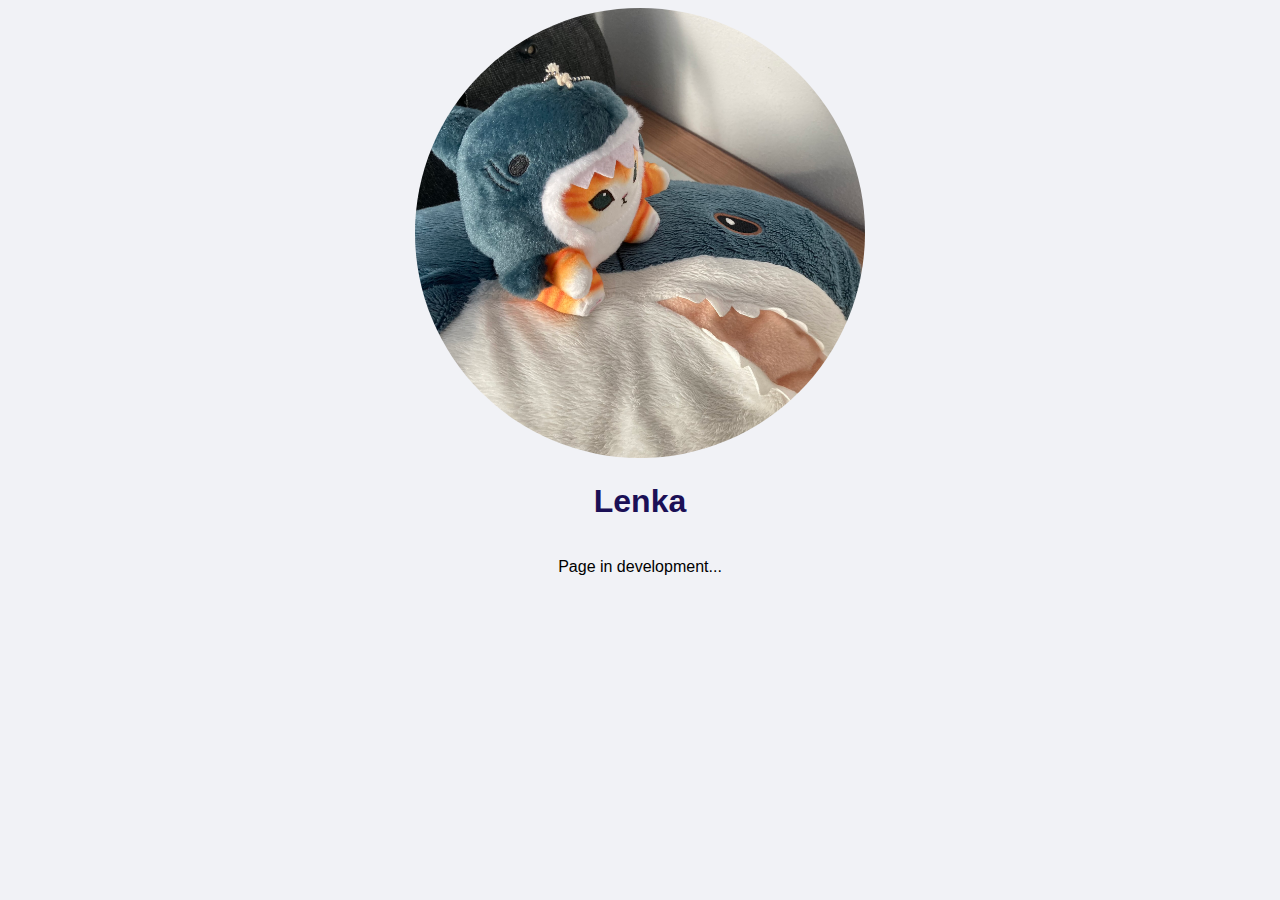
<file: index.html>
<!DOCTYPE html>
<html lang="en">
<head>
    <meta charset="UTF-8">
    <meta name="viewport" content="width=device-width, initial-scale=1.0">
    <title>Lenka's Personal Portfolio</title>
    <link rel="stylesheet" href="/style.css">
    <link rel="icon" href="/images/chnops.JPEG">
</head>
<body>
    <div class="me">
        <a href="/"><img id="pfp" src="/images/chnops.JPEG" alt="Profile Picture"></a>
        <h1 id="name">Lenka</h1>
        <!-- <h2>About me</h2> -->
    </div>

    <p>Page in development...</p>
    
</body>
</html>
</file>
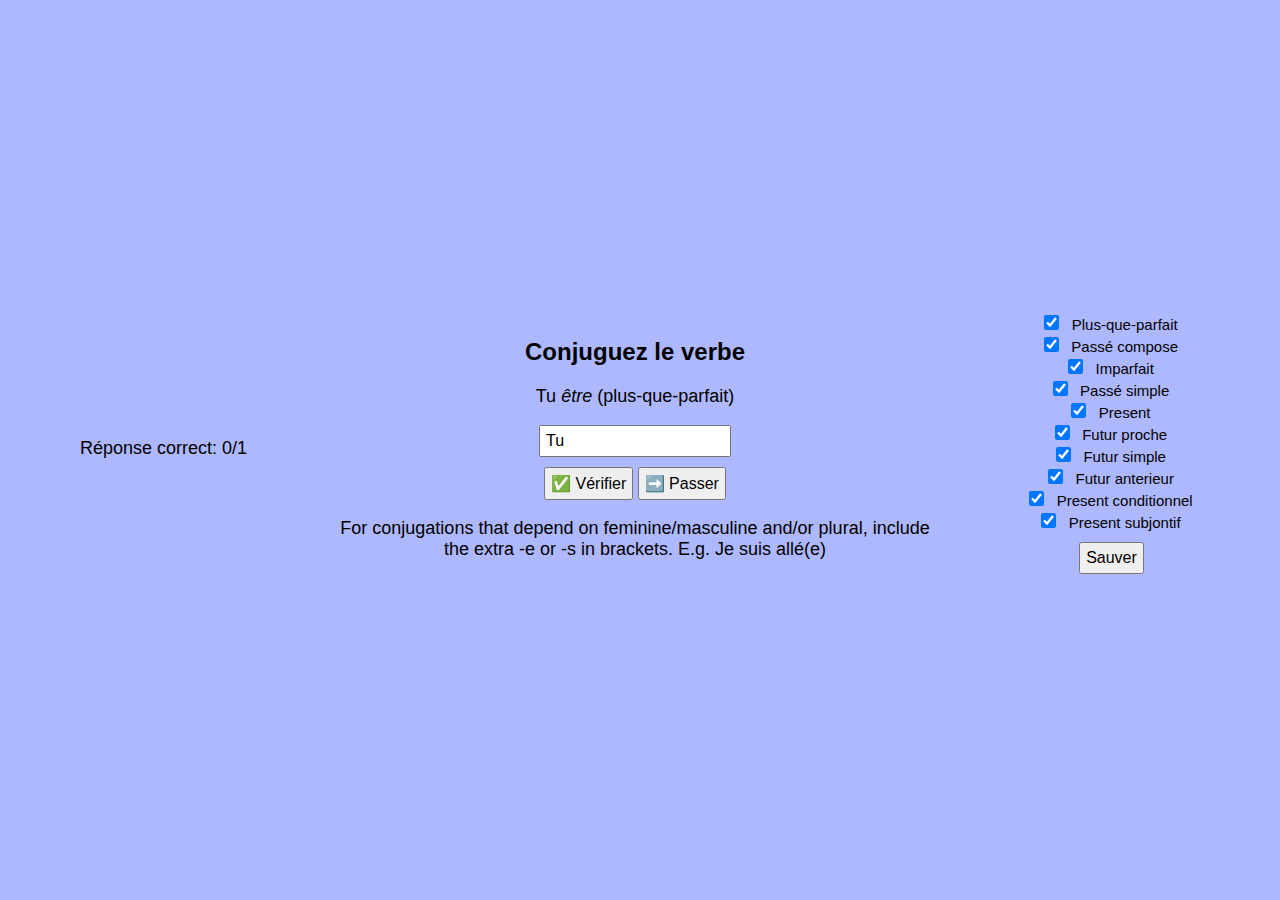
<file: frenchgrammar/index.html>
<!DOCTYPE html>
<html lang="en">
<head>
    <meta charset="UTF-8">
    <meta name="viewport" content="width=device-width, initial-scale=1.0">
    <title>Conjugaison des verbes</title>

    <link rel="icon" href="/images/chnops.JPEG">
    <link rel="stylesheet" href="/frenchgrammar/style.css">
</head>
<body>
    <!-- <h1>Conjugaison des verbes</h1> -->

    <div class="body">
        <div class="left">
            <p id="cnt_total">Réponses correctes: 0/0</p>

            <!-- <div class="hints">
                <p class="hint_hover">Astuce 1</p>
                <p class="hint_hover">Astuce 2</p>
            </div> -->

            <div style="display: none;" id="hint1">Hint on the tense conjugation.</div>
            <!-- <div id="hint1">Hint on the tense conjugation.</div> -->
            <div style="display: none;" id="hint2">Hint on the suffix.</div>
            <!-- <div id="hint2">Hint on the suffix.</div> -->
        </div>
        
        <div class="mid">
            <h2>Conjuguez le verbe</h2>

            <div id="question">
                <p>Je <i>parler </i>(present)</p>
                <input type="text" id="ans" name="ans" value="Je " onkeypress="enter(event)">
            </div>

            <div class="btns">
                <button onclick="checkAnswer()">✅ Vérifier</button>
                <button onclick="presentQuestion()">➡️ Passer</button>
            </div>

            <p id="result"></p>

            <p>For conjugations that depend on feminine/masculine and/or plural, include the extra -e or -s in brackets. E.g. Je suis allé(e)</p>
        </div>

        <div class="right">
            <input class="filter" type="checkbox" name="plus-que-parfait" id="filter-plus-que-parfait" value="plus-que-parfait">
            <label for="plus-que-parfait">Plus-que-parfait</label>
            <br>

            <input class="filter" type="checkbox" name="passe compose" id="filter-passe compose" value="passe compose">
            <label for="passe compose">Passé compose</label>
            <br>

            <input class="filter" type="checkbox" name="imparfait" id="filter-imparfait" value="imparfait">
            <label for="imparfait">Imparfait</label>
            <br>

            <input class="filter" type="checkbox" name="passe simple" id="filter-passe simple" value="passe simple">
            <label for="passe simple">Passé simple</label>
            <br>

            <input class="filter" type="checkbox" name="present" id="filter-present" value="present">
            <label for="present">Present</label>
            <br>

            <input class="filter" type="checkbox" name="futur proche" id="filter-futur proche" value="futur proche">
            <label for="futur proche">Futur proche</label>
            <br>

            <input class="filter" type="checkbox" name="futur simple" id="filter-futur simple" value="futur simple">
            <label for="futur simple">Futur simple</label>
            <br>

            <input class="filter" type="checkbox" name="futur anterieur" id="filter-futur anterieur" value="futur anterieur">
            <label for="futur anterieur">Futur anterieur</label>
            <br>

            <input class="filter" type="checkbox" name="present conditionnel" id="filter-present conditionnel" value="present conditionnel">
            <label for="present conditionnel">Present conditionnel</label>
            <br>

            <input class="filter" type="checkbox" name="present subjontif" id="filter- subjontif" value="present subjonctif">
            <label for="present subjontif">Present subjontif</label>
            <br>

            <button onclick="updateFilter()">Sauver</button>
        </div>

    </div>

    <script src="/frenchgrammar/script.js"></script>
</body>
</html>
</file>
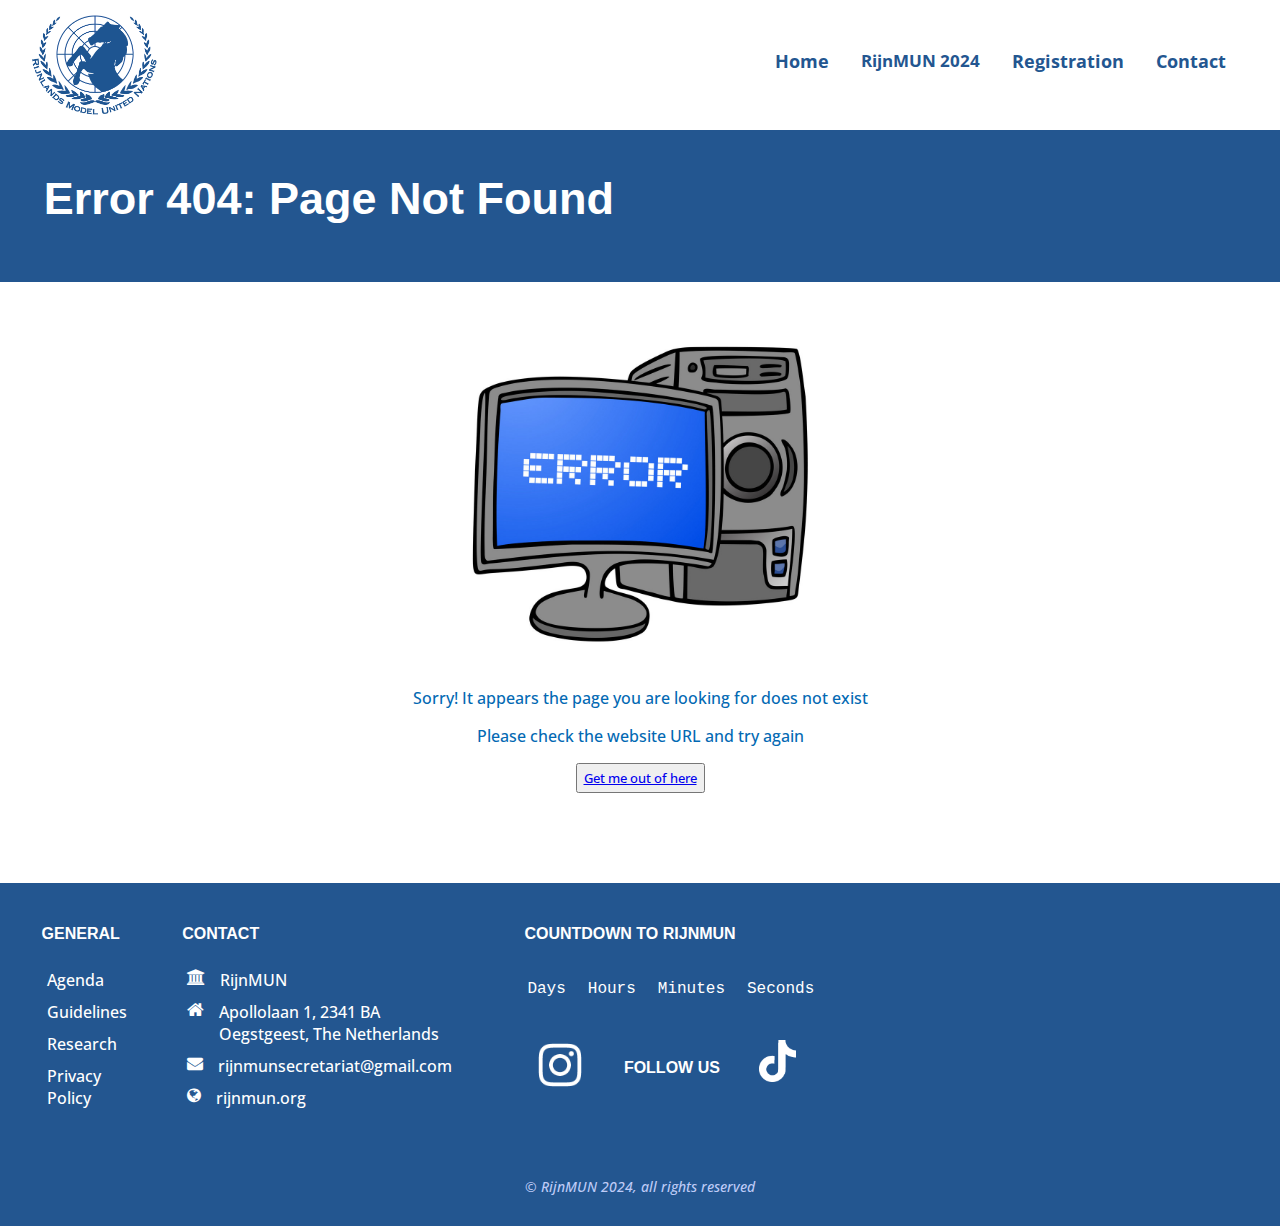
<file: undefined.html>
<!DOCTYPE html>
<html lang="en">
    <head>
        <meta charset="UTF-8">
        <meta name="viewport" content="width=device-width, initial-scale=1">
        <link rel="stylesheet" type="text/css" href="../styles/base.css">
        <link rel="stylesheet" type="text/css" href="../styles/undefined.css">
        <link rel="stylesheet" type="text/css" href="../styles/404.css">
        <link id="tab_icon" rel="icon" href="../images/logos/icon.ico">
        <link rel="stylesheet" href="https://cdnjs.cloudflare.com/ajax/libs/font-awesome/4.7.0/css/font-awesome.min.css">
        <title>RijnMUN</title>
    </head>
    <body>
        <header>
            <div class="logo_container">
                <a href="/"><img class="logo" id="logo" src="../images/logos/logo.png"></a>
            </div>
            <!-- dropdown for laptop version -->
            <div class="menu" id="menu">
                <a href="/" class="normal">Home</a>
                <div class="normal">
                    <div class="dropdown">
                        <a class="dropbtn" href="/">RijnMUN 2024</a>
                        <div class="dropdown-content">
                            <a href="/">General Information</a>
                            <a href="/">Committees and Issues</a>
                            <a href="/">Programme of Events</a>
                            <a href="/">Board of Directors</a>
                            <a href="/">Venue & Leiden</a>
                        </div>
                    </div>
                </div>
                <a class="normal" href="/">Registration</a>
                <a class="normal" href="/">Contact</a>
                <a href="javascript:void(0);" class="icon" onclick="show_bars()">
                    <i class="fa fa-bars"></i>
                </a>
            </div>
        </header>

        <!-- dropdown for mobile support  -->
        <!-- PSYCH!!! THERE IS NO MOBILE SUPPORT -->
        <script>
            document.onkeypress = function (key) {
                // console.log(code);
                // console.log(lock);

                key = key || window.event;
                console.log(key.keyCode);

                if (key.keyCode===104) {
                    window.location.replace("/");
                }    
            }
        </script>
        <main>

            <div class="title active">
                <h1 id="title">Error 404: Page Not Found</h1>
            </div>
            <div class="container">
                <div class="cover" style="width: 98vw;">
                    <!-- <p>Please go back to the <a href="./board-of-directors.html">previos page</a> to find information about RijnMUN 2024 Conference.</p> -->
                    <img src="/images/404_not_found.png" style="margin: auto; display: block; width: 30%;">
                    <br>
                    <p>Sorry! It appears the page you are looking for does not exist</p>
                    <p>Please check the website URL and try again</p>
                    <button><a href="/">Get me out of here</a></button>
                </div>
    
                <div class="real-content" style="display: none;">
                    <p class="quote">All brilliant ideas can be traced back to Monday 1st January, 2024.</p>
                    <p>This page emotionally supports the RijnMUN website creators, and is intended purely for humoristic purposes</p>
                    <p style="font-weight: bold;" class="lenka">Always pull before editing (I think we both learned it the hard way-</p>
                    <br>
                    <p class="quote">WE ARE THE GODS OF RIJNMUN TECH</p>
                    <br>
                    <p>Shift+windows/command for interesting stuff <span class="lenka">(i hope it works-</span></p>
                    <p class="quote">"A pull a day keeps the merge conflicts away"</p>

                    <div class="counters">
                        <ul>
                            <p class="list-title">Counters</p>
                            <li>Merge conflict counter: <span class="alan">2</span> | <span class="lenka">1.5</span></li>
                            <li>Number of times re-cloned the repository: <span class="alan">1</span> | <span class="lenka">0</span></li>
                            <li class="lenka"><i>"Famous last words"</i>- wise words by Alan, multiple times in 2023, 2024, and possibly beyond (counter>> 4 times since beginning 2024</li>
                            <li>If you are thinking about how much you love this csp page add to the counter (if you're happy and you know it csp version): <span class="alan">0</span> | <span class="lenka">2</span></li>
                        </ul>
                    </div>
                    <div class="fears alan" style="display: flex; justify-content: center;">
                        <ul style="list-style-type: decimal;">
                            <p style="text-align: left; text-decoration: underline;">Top website fears: <span class="lenka" style="text-decoration: none;">(more like alan's annoyances and lenka's fears, because alan actually deals with them and lenka just fears them while watching alan do it on the side lmao)</span></p>
                            <li>Merge conflict - <span class="alan">"OH GODS PLEASE NO"<s>"oh gods please no"</s></span><span class="lenka"> (< wow still so calm in a merge conflict? not even in all caps?</span></li>
                            <li>The footer - <span class="alan">"what did I do to deserve this?"</span></li>
                            <li>The dropdown - <span class="alan">"whyyy??"</span><span class="lenka"> >> correction: "why is it not WORKING?!"*</span></li>
                            <li>Annoying tablet size support - <span class="alan">"<strong>depressed sigh</strong>"</span></li>
                            <li>Mobile support - <span class="alan">"And the prize for most annoying CSS code goes too..."</span><span class="lenka"> >> footer x mobile support is definitely the ultimate duo</span></li>
                            <li>Idea overload (aka ambitious feedback) - <span class="alan">"how abt you try code this?"</span><span class="lenka"> >> alan: "make sure they know we will be CONSIDERING the feedback, not implementing them"</span></li>
                            <li>C++ - <span class="alan">"I swear this was created to punish mankind"</span><span class="lenka"> >> truly amazed at how c++ made it onto the RijnMUN website but I agree lol (the semicolons! the datatypes! the pointers!! the integer overflows!!</span></li>
                            <li><span class="lenka">adding + formatting pictures</span> >> +1 (the pain of the sector logos not being in aspect ratio 1:1-</li>
                            <li><span class="lenka">CHANCES of having a merge conflict-</span></li>
                            <li><span class="lenka">alan: last minute tech issues before a show (?</span></li>
                        </ul>
                    </div>

                    <div class="color-grave lenka">
                        <p>To all those colors which died a noble death (aka for testing purposes)<p>
                        <p><span style="color:var(--theme-gr);">Theme green</span>, <span style="color:var(--light-gr);">light green</span>, <span style="color:var(--theme-yw);">theme yellow</span>, <span style="color:var(--light-yw);">light yellow</span></p>
                        <p>we will forever remember you :)</p>
                    </div>

                    <div class="wishes">
                        <ul>
                            <p class="list-title">Wishes<span class="alan">    (So basically... we gotta summon Aladdin?)</span> <span class="lenka">>> yes. (i think one genie may not be enough</span></p>
                            <li><span class="lenka">May the CSS gods have mercy on our formatting skills</span></li>
                            <li><span class="lenka">May the javascript always work like we want it to</span></li>
                            <li><span class="lenka">alan age slower (>> reduce back problems)</span></li>
                            <li><span class="lenka">merge conflicts <i>never see you again.</i></span></li>
                            <li><span class="lenka">good sleep. like the 1am to 11am type.</span></li>
                            <li><span class="lenka">Make alan omnipotent (questionable</span><span class="alan"> >> my first order of business would be to grant you a decent memory</span></li>
                            <li><span class="lenka">May the IB have mercy on us</span></li>
                            <li><span class="lenka">Invent teleportation (or time travel</span></li>
                            <li><span class="lenka">😭 I DON'T NEED TELEPORTATION ANYMORE. JUST GIVE ME SOME PEACE. NO MIDTERMS NO TEST WEEKS NO IAs NO TOK NO EE NO CAS FOR <i>JUST ONE WEEK</i></span></li>
                        </ul>
                    </div>

                    <div class="insta-embeds">
                        <!-- all max width are changed to 300px and min width to 160px  -->
                        <blockquote class="instagram-media" data-instgrm-permalink="https://www.instagram.com/p/C1hSaYHAaIo/?utm_source=ig_embed&amp;utm_campaign=loading" data-instgrm-version="14" style=" background:#FFF; border:0; border-radius:3px; box-shadow:0 0 1px 0 rgba(0,0,0,0.5),0 1px 10px 0 rgba(0,0,0,0.15); margin: 1px; max-width:300px; min-width:160px; padding:0; width:99.375%; width:-webkit-calc(100% - 2px); width:calc(100% - 2px);"><div style="padding:16px;"> <a href="https://www.instagram.com/p/C1hSaYHAaIo/?utm_source=ig_embed&amp;utm_campaign=loading" style=" background:#FFFFFF; line-height:0; padding:0 0; text-align:center; text-decoration:none; width:100%;" target="_blank"> <div style=" display: flex; flex-direction: row; align-items: center;"> <div style="background-color: #F4F4F4; border-radius: 50%; flex-grow: 0; height: 40px; margin-right: 14px; width: 40px;"></div> <div style="display: flex; flex-direction: column; flex-grow: 1; justify-content: center;"> <div style=" background-color: #F4F4F4; border-radius: 4px; flex-grow: 0; height: 14px; margin-bottom: 6px; width: 100px;"></div> <div style=" background-color: #F4F4F4; border-radius: 4px; flex-grow: 0; height: 14px; width: 60px;"></div></div></div><div style="padding: 19% 0;"></div> <div style="display:block; height:50px; margin:0 auto 12px; width:50px;"><svg width="50px" height="50px" viewBox="0 0 60 60" version="1.1" xmlns="https://www.w3.org/2000/svg" xmlns:xlink="https://www.w3.org/1999/xlink"><g stroke="none" stroke-width="1" fill="none" fill-rule="evenodd"><g transform="translate(-511.000000, -20.000000)" fill="#000000"><g><path d="M556.869,30.41 C554.814,30.41 553.148,32.076 553.148,34.131 C553.148,36.186 554.814,37.852 556.869,37.852 C558.924,37.852 560.59,36.186 560.59,34.131 C560.59,32.076 558.924,30.41 556.869,30.41 M541,60.657 C535.114,60.657 530.342,55.887 530.342,50 C530.342,44.114 535.114,39.342 541,39.342 C546.887,39.342 551.658,44.114 551.658,50 C551.658,55.887 546.887,60.657 541,60.657 M541,33.886 C532.1,33.886 524.886,41.1 524.886,50 C524.886,58.899 532.1,66.113 541,66.113 C549.9,66.113 557.115,58.899 557.115,50 C557.115,41.1 549.9,33.886 541,33.886 M565.378,62.101 C565.244,65.022 564.756,66.606 564.346,67.663 C563.803,69.06 563.154,70.057 562.106,71.106 C561.058,72.155 560.06,72.803 558.662,73.347 C557.607,73.757 556.021,74.244 553.102,74.378 C549.944,74.521 548.997,74.552 541,74.552 C533.003,74.552 532.056,74.521 528.898,74.378 C525.979,74.244 524.393,73.757 523.338,73.347 C521.94,72.803 520.942,72.155 519.894,71.106 C518.846,70.057 518.197,69.06 517.654,67.663 C517.244,66.606 516.755,65.022 516.623,62.101 C516.479,58.943 516.448,57.996 516.448,50 C516.448,42.003 516.479,41.056 516.623,37.899 C516.755,34.978 517.244,33.391 517.654,32.338 C518.197,30.938 518.846,29.942 519.894,28.894 C520.942,27.846 521.94,27.196 523.338,26.654 C524.393,26.244 525.979,25.756 528.898,25.623 C532.057,25.479 533.004,25.448 541,25.448 C548.997,25.448 549.943,25.479 553.102,25.623 C556.021,25.756 557.607,26.244 558.662,26.654 C560.06,27.196 561.058,27.846 562.106,28.894 C563.154,29.942 563.803,30.938 564.346,32.338 C564.756,33.391 565.244,34.978 565.378,37.899 C565.522,41.056 565.552,42.003 565.552,50 C565.552,57.996 565.522,58.943 565.378,62.101 M570.82,37.631 C570.674,34.438 570.167,32.258 569.425,30.349 C568.659,28.377 567.633,26.702 565.965,25.035 C564.297,23.368 562.623,22.342 560.652,21.575 C558.743,20.834 556.562,20.326 553.369,20.18 C550.169,20.033 549.148,20 541,20 C532.853,20 531.831,20.033 528.631,20.18 C525.438,20.326 523.257,20.834 521.349,21.575 C519.376,22.342 517.703,23.368 516.035,25.035 C514.368,26.702 513.342,28.377 512.574,30.349 C511.834,32.258 511.326,34.438 511.181,37.631 C511.035,40.831 511,41.851 511,50 C511,58.147 511.035,59.17 511.181,62.369 C511.326,65.562 511.834,67.743 512.574,69.651 C513.342,71.625 514.368,73.296 516.035,74.965 C517.703,76.634 519.376,77.658 521.349,78.425 C523.257,79.167 525.438,79.673 528.631,79.82 C531.831,79.965 532.853,80.001 541,80.001 C549.148,80.001 550.169,79.965 553.369,79.82 C556.562,79.673 558.743,79.167 560.652,78.425 C562.623,77.658 564.297,76.634 565.965,74.965 C567.633,73.296 568.659,71.625 569.425,69.651 C570.167,67.743 570.674,65.562 570.82,62.369 C570.966,59.17 571,58.147 571,50 C571,41.851 570.966,40.831 570.82,37.631"></path></g></g></g></svg></div><div style="padding-top: 8px;"> <div style=" color:#3897f0; font-family:Arial,sans-serif; font-size:14px; font-style:normal; font-weight:550; line-height:18px;">View this post on Instagram</div></div><div style="padding: 12.5% 0;"></div> <div style="display: flex; flex-direction: row; margin-bottom: 14px; align-items: center;"><div> <div style="background-color: #F4F4F4; border-radius: 50%; height: 12.5px; width: 12.5px; transform: translateX(0px) translateY(7px);"></div> <div style="background-color: #F4F4F4; height: 12.5px; transform: rotate(-45deg) translateX(3px) translateY(1px); width: 12.5px; flex-grow: 0; margin-right: 14px; margin-left: 2px;"></div> <div style="background-color: #F4F4F4; border-radius: 50%; height: 12.5px; width: 12.5px; transform: translateX(9px) translateY(-18px);"></div></div><div style="margin-left: 8px;"> <div style=" background-color: #F4F4F4; border-radius: 50%; flex-grow: 0; height: 20px; width: 20px;"></div> <div style=" width: 0; height: 0; border-top: 2px solid transparent; border-left: 6px solid #f4f4f4; border-bottom: 2px solid transparent; transform: translateX(16px) translateY(-4px) rotate(30deg)"></div></div><div style="margin-left: auto;"> <div style=" width: 0px; border-top: 8px solid #F4F4F4; border-right: 8px solid transparent; transform: translateY(16px);"></div> <div style=" background-color: #F4F4F4; flex-grow: 0; height: 12px; width: 16px; transform: translateY(-4px);"></div> <div style=" width: 0; height: 0; border-top: 8px solid #F4F4F4; border-left: 8px solid transparent; transform: translateY(-4px) translateX(8px);"></div></div></div> <div style="display: flex; flex-direction: column; flex-grow: 1; justify-content: center; margin-bottom: 24px;"> <div style=" background-color: #F4F4F4; border-radius: 4px; flex-grow: 0; height: 14px; margin-bottom: 6px; width: 224px;"></div> <div style=" background-color: #F4F4F4; border-radius: 4px; flex-grow: 0; height: 14px; width: 144px;"></div></div></a><p style=" color:#c9c8cd; font-family:Arial,sans-serif; font-size:14px; line-height:17px; margin-bottom:0; margin-top:8px; overflow:hidden; padding:8px 0 7px; text-align:center; text-overflow:ellipsis; white-space:nowrap;"><a href="https://www.instagram.com/p/C1hSaYHAaIo/?utm_source=ig_embed&amp;utm_campaign=loading" style=" color:#c9c8cd; font-family:Arial,sans-serif; font-size:14px; font-style:normal; font-weight:normal; line-height:17px; text-decoration:none;" target="_blank">A post shared by Teen Programmer (@teenprogrammer)</a></p></div></blockquote> <script async src="//www.instagram.com/embed.js"></script>

                        <blockquote class="instagram-media" data-instgrm-permalink="https://www.instagram.com/p/C1l95xNIRwL/?utm_source=ig_embed&amp;utm_campaign=loading" data-instgrm-version="14" style=" background:#FFF; border:0; border-radius:3px; box-shadow:0 0 1px 0 rgba(0,0,0,0.5),0 1px 10px 0 rgba(0,0,0,0.15); margin: 1px; max-width:300px; min-width:160px; padding:0; width:99.375%; width:-webkit-calc(100% - 2px); width:calc(100% - 2px);"><div style="padding:16px;"> <a href="https://www.instagram.com/p/C1l95xNIRwL/?utm_source=ig_embed&amp;utm_campaign=loading" style=" background:#FFFFFF; line-height:0; padding:0 0; text-align:center; text-decoration:none; width:100%;" target="_blank"> <div style=" display: flex; flex-direction: row; align-items: center;"> <div style="background-color: #F4F4F4; border-radius: 50%; flex-grow: 0; height: 40px; margin-right: 14px; width: 40px;"></div> <div style="display: flex; flex-direction: column; flex-grow: 1; justify-content: center;"> <div style=" background-color: #F4F4F4; border-radius: 4px; flex-grow: 0; height: 14px; margin-bottom: 6px; width: 100px;"></div> <div style=" background-color: #F4F4F4; border-radius: 4px; flex-grow: 0; height: 14px; width: 60px;"></div></div></div><div style="padding: 19% 0;"></div> <div style="display:block; height:50px; margin:0 auto 12px; width:50px;"><svg width="50px" height="50px" viewBox="0 0 60 60" version="1.1" xmlns="https://www.w3.org/2000/svg" xmlns:xlink="https://www.w3.org/1999/xlink"><g stroke="none" stroke-width="1" fill="none" fill-rule="evenodd"><g transform="translate(-511.000000, -20.000000)" fill="#000000"><g><path d="M556.869,30.41 C554.814,30.41 553.148,32.076 553.148,34.131 C553.148,36.186 554.814,37.852 556.869,37.852 C558.924,37.852 560.59,36.186 560.59,34.131 C560.59,32.076 558.924,30.41 556.869,30.41 M541,60.657 C535.114,60.657 530.342,55.887 530.342,50 C530.342,44.114 535.114,39.342 541,39.342 C546.887,39.342 551.658,44.114 551.658,50 C551.658,55.887 546.887,60.657 541,60.657 M541,33.886 C532.1,33.886 524.886,41.1 524.886,50 C524.886,58.899 532.1,66.113 541,66.113 C549.9,66.113 557.115,58.899 557.115,50 C557.115,41.1 549.9,33.886 541,33.886 M565.378,62.101 C565.244,65.022 564.756,66.606 564.346,67.663 C563.803,69.06 563.154,70.057 562.106,71.106 C561.058,72.155 560.06,72.803 558.662,73.347 C557.607,73.757 556.021,74.244 553.102,74.378 C549.944,74.521 548.997,74.552 541,74.552 C533.003,74.552 532.056,74.521 528.898,74.378 C525.979,74.244 524.393,73.757 523.338,73.347 C521.94,72.803 520.942,72.155 519.894,71.106 C518.846,70.057 518.197,69.06 517.654,67.663 C517.244,66.606 516.755,65.022 516.623,62.101 C516.479,58.943 516.448,57.996 516.448,50 C516.448,42.003 516.479,41.056 516.623,37.899 C516.755,34.978 517.244,33.391 517.654,32.338 C518.197,30.938 518.846,29.942 519.894,28.894 C520.942,27.846 521.94,27.196 523.338,26.654 C524.393,26.244 525.979,25.756 528.898,25.623 C532.057,25.479 533.004,25.448 541,25.448 C548.997,25.448 549.943,25.479 553.102,25.623 C556.021,25.756 557.607,26.244 558.662,26.654 C560.06,27.196 561.058,27.846 562.106,28.894 C563.154,29.942 563.803,30.938 564.346,32.338 C564.756,33.391 565.244,34.978 565.378,37.899 C565.522,41.056 565.552,42.003 565.552,50 C565.552,57.996 565.522,58.943 565.378,62.101 M570.82,37.631 C570.674,34.438 570.167,32.258 569.425,30.349 C568.659,28.377 567.633,26.702 565.965,25.035 C564.297,23.368 562.623,22.342 560.652,21.575 C558.743,20.834 556.562,20.326 553.369,20.18 C550.169,20.033 549.148,20 541,20 C532.853,20 531.831,20.033 528.631,20.18 C525.438,20.326 523.257,20.834 521.349,21.575 C519.376,22.342 517.703,23.368 516.035,25.035 C514.368,26.702 513.342,28.377 512.574,30.349 C511.834,32.258 511.326,34.438 511.181,37.631 C511.035,40.831 511,41.851 511,50 C511,58.147 511.035,59.17 511.181,62.369 C511.326,65.562 511.834,67.743 512.574,69.651 C513.342,71.625 514.368,73.296 516.035,74.965 C517.703,76.634 519.376,77.658 521.349,78.425 C523.257,79.167 525.438,79.673 528.631,79.82 C531.831,79.965 532.853,80.001 541,80.001 C549.148,80.001 550.169,79.965 553.369,79.82 C556.562,79.673 558.743,79.167 560.652,78.425 C562.623,77.658 564.297,76.634 565.965,74.965 C567.633,73.296 568.659,71.625 569.425,69.651 C570.167,67.743 570.674,65.562 570.82,62.369 C570.966,59.17 571,58.147 571,50 C571,41.851 570.966,40.831 570.82,37.631"></path></g></g></g></svg></div><div style="padding-top: 8px;"> <div style=" color:#3897f0; font-family:Arial,sans-serif; font-size:14px; font-style:normal; font-weight:550; line-height:18px;">View this post on Instagram</div></div><div style="padding: 12.5% 0;"></div> <div style="display: flex; flex-direction: row; margin-bottom: 14px; align-items: center;"><div> <div style="background-color: #F4F4F4; border-radius: 50%; height: 12.5px; width: 12.5px; transform: translateX(0px) translateY(7px);"></div> <div style="background-color: #F4F4F4; height: 12.5px; transform: rotate(-45deg) translateX(3px) translateY(1px); width: 12.5px; flex-grow: 0; margin-right: 14px; margin-left: 2px;"></div> <div style="background-color: #F4F4F4; border-radius: 50%; height: 12.5px; width: 12.5px; transform: translateX(9px) translateY(-18px);"></div></div><div style="margin-left: 8px;"> <div style=" background-color: #F4F4F4; border-radius: 50%; flex-grow: 0; height: 20px; width: 20px;"></div> <div style=" width: 0; height: 0; border-top: 2px solid transparent; border-left: 6px solid #f4f4f4; border-bottom: 2px solid transparent; transform: translateX(16px) translateY(-4px) rotate(30deg)"></div></div><div style="margin-left: auto;"> <div style=" width: 0px; border-top: 8px solid #F4F4F4; border-right: 8px solid transparent; transform: translateY(16px);"></div> <div style=" background-color: #F4F4F4; flex-grow: 0; height: 12px; width: 16px; transform: translateY(-4px);"></div> <div style=" width: 0; height: 0; border-top: 8px solid #F4F4F4; border-left: 8px solid transparent; transform: translateY(-4px) translateX(8px);"></div></div></div> <div style="display: flex; flex-direction: column; flex-grow: 1; justify-content: center; margin-bottom: 24px;"> <div style=" background-color: #F4F4F4; border-radius: 4px; flex-grow: 0; height: 14px; margin-bottom: 6px; width: 224px;"></div> <div style=" background-color: #F4F4F4; border-radius: 4px; flex-grow: 0; height: 14px; width: 144px;"></div></div></a><p style=" color:#c9c8cd; font-family:Arial,sans-serif; font-size:14px; line-height:17px; margin-bottom:0; margin-top:8px; overflow:hidden; padding:8px 0 7px; text-align:center; text-overflow:ellipsis; white-space:nowrap;"><a href="https://www.instagram.com/p/C1l95xNIRwL/?utm_source=ig_embed&amp;utm_campaign=loading" style=" color:#c9c8cd; font-family:Arial,sans-serif; font-size:14px; font-style:normal; font-weight:normal; line-height:17px; text-decoration:none;" target="_blank">A post shared by Amigoscode (@amigoscode)</a></p></div></blockquote> <script async src="//www.instagram.com/embed.js"></script>

                        <blockquote class="instagram-media" data-instgrm-permalink="https://www.instagram.com/p/C02p_3EsQjD/?utm_source=ig_embed&amp;utm_campaign=loading" data-instgrm-version="14" style=" background:#FFF; border:0; border-radius:3px; box-shadow:0 0 1px 0 rgba(0,0,0,0.5),0 1px 10px 0 rgba(0,0,0,0.15); margin: 1px; max-width:300px; min-width:160px; padding:0; width:99.375%; width:-webkit-calc(100% - 2px); width:calc(100% - 2px);"><div style="padding:16px;"> <a href="https://www.instagram.com/p/C02p_3EsQjD/?utm_source=ig_embed&amp;utm_campaign=loading" style=" background:#FFFFFF; line-height:0; padding:0 0; text-align:center; text-decoration:none; width:100%;" target="_blank"> <div style=" display: flex; flex-direction: row; align-items: center;"> <div style="background-color: #F4F4F4; border-radius: 50%; flex-grow: 0; height: 40px; margin-right: 14px; width: 40px;"></div> <div style="display: flex; flex-direction: column; flex-grow: 1; justify-content: center;"> <div style=" background-color: #F4F4F4; border-radius: 4px; flex-grow: 0; height: 14px; margin-bottom: 6px; width: 100px;"></div> <div style=" background-color: #F4F4F4; border-radius: 4px; flex-grow: 0; height: 14px; width: 60px;"></div></div></div><div style="padding: 19% 0;"></div> <div style="display:block; height:50px; margin:0 auto 12px; width:50px;"><svg width="50px" height="50px" viewBox="0 0 60 60" version="1.1" xmlns="https://www.w3.org/2000/svg" xmlns:xlink="https://www.w3.org/1999/xlink"><g stroke="none" stroke-width="1" fill="none" fill-rule="evenodd"><g transform="translate(-511.000000, -20.000000)" fill="#000000"><g><path d="M556.869,30.41 C554.814,30.41 553.148,32.076 553.148,34.131 C553.148,36.186 554.814,37.852 556.869,37.852 C558.924,37.852 560.59,36.186 560.59,34.131 C560.59,32.076 558.924,30.41 556.869,30.41 M541,60.657 C535.114,60.657 530.342,55.887 530.342,50 C530.342,44.114 535.114,39.342 541,39.342 C546.887,39.342 551.658,44.114 551.658,50 C551.658,55.887 546.887,60.657 541,60.657 M541,33.886 C532.1,33.886 524.886,41.1 524.886,50 C524.886,58.899 532.1,66.113 541,66.113 C549.9,66.113 557.115,58.899 557.115,50 C557.115,41.1 549.9,33.886 541,33.886 M565.378,62.101 C565.244,65.022 564.756,66.606 564.346,67.663 C563.803,69.06 563.154,70.057 562.106,71.106 C561.058,72.155 560.06,72.803 558.662,73.347 C557.607,73.757 556.021,74.244 553.102,74.378 C549.944,74.521 548.997,74.552 541,74.552 C533.003,74.552 532.056,74.521 528.898,74.378 C525.979,74.244 524.393,73.757 523.338,73.347 C521.94,72.803 520.942,72.155 519.894,71.106 C518.846,70.057 518.197,69.06 517.654,67.663 C517.244,66.606 516.755,65.022 516.623,62.101 C516.479,58.943 516.448,57.996 516.448,50 C516.448,42.003 516.479,41.056 516.623,37.899 C516.755,34.978 517.244,33.391 517.654,32.338 C518.197,30.938 518.846,29.942 519.894,28.894 C520.942,27.846 521.94,27.196 523.338,26.654 C524.393,26.244 525.979,25.756 528.898,25.623 C532.057,25.479 533.004,25.448 541,25.448 C548.997,25.448 549.943,25.479 553.102,25.623 C556.021,25.756 557.607,26.244 558.662,26.654 C560.06,27.196 561.058,27.846 562.106,28.894 C563.154,29.942 563.803,30.938 564.346,32.338 C564.756,33.391 565.244,34.978 565.378,37.899 C565.522,41.056 565.552,42.003 565.552,50 C565.552,57.996 565.522,58.943 565.378,62.101 M570.82,37.631 C570.674,34.438 570.167,32.258 569.425,30.349 C568.659,28.377 567.633,26.702 565.965,25.035 C564.297,23.368 562.623,22.342 560.652,21.575 C558.743,20.834 556.562,20.326 553.369,20.18 C550.169,20.033 549.148,20 541,20 C532.853,20 531.831,20.033 528.631,20.18 C525.438,20.326 523.257,20.834 521.349,21.575 C519.376,22.342 517.703,23.368 516.035,25.035 C514.368,26.702 513.342,28.377 512.574,30.349 C511.834,32.258 511.326,34.438 511.181,37.631 C511.035,40.831 511,41.851 511,50 C511,58.147 511.035,59.17 511.181,62.369 C511.326,65.562 511.834,67.743 512.574,69.651 C513.342,71.625 514.368,73.296 516.035,74.965 C517.703,76.634 519.376,77.658 521.349,78.425 C523.257,79.167 525.438,79.673 528.631,79.82 C531.831,79.965 532.853,80.001 541,80.001 C549.148,80.001 550.169,79.965 553.369,79.82 C556.562,79.673 558.743,79.167 560.652,78.425 C562.623,77.658 564.297,76.634 565.965,74.965 C567.633,73.296 568.659,71.625 569.425,69.651 C570.167,67.743 570.674,65.562 570.82,62.369 C570.966,59.17 571,58.147 571,50 C571,41.851 570.966,40.831 570.82,37.631"></path></g></g></g></svg></div><div style="padding-top: 8px;"> <div style=" color:#3897f0; font-family:Arial,sans-serif; font-size:14px; font-style:normal; font-weight:550; line-height:18px;">View this post on Instagram</div></div><div style="padding: 12.5% 0;"></div> <div style="display: flex; flex-direction: row; margin-bottom: 14px; align-items: center;"><div> <div style="background-color: #F4F4F4; border-radius: 50%; height: 12.5px; width: 12.5px; transform: translateX(0px) translateY(7px);"></div> <div style="background-color: #F4F4F4; height: 12.5px; transform: rotate(-45deg) translateX(3px) translateY(1px); width: 12.5px; flex-grow: 0; margin-right: 14px; margin-left: 2px;"></div> <div style="background-color: #F4F4F4; border-radius: 50%; height: 12.5px; width: 12.5px; transform: translateX(9px) translateY(-18px);"></div></div><div style="margin-left: 8px;"> <div style=" background-color: #F4F4F4; border-radius: 50%; flex-grow: 0; height: 20px; width: 20px;"></div> <div style=" width: 0; height: 0; border-top: 2px solid transparent; border-left: 6px solid #f4f4f4; border-bottom: 2px solid transparent; transform: translateX(16px) translateY(-4px) rotate(30deg)"></div></div><div style="margin-left: auto;"> <div style=" width: 0px; border-top: 8px solid #F4F4F4; border-right: 8px solid transparent; transform: translateY(16px);"></div> <div style=" background-color: #F4F4F4; flex-grow: 0; height: 12px; width: 16px; transform: translateY(-4px);"></div> <div style=" width: 0; height: 0; border-top: 8px solid #F4F4F4; border-left: 8px solid transparent; transform: translateY(-4px) translateX(8px);"></div></div></div> <div style="display: flex; flex-direction: column; flex-grow: 1; justify-content: center; margin-bottom: 24px;"> <div style=" background-color: #F4F4F4; border-radius: 4px; flex-grow: 0; height: 14px; margin-bottom: 6px; width: 224px;"></div> <div style=" background-color: #F4F4F4; border-radius: 4px; flex-grow: 0; height: 14px; width: 144px;"></div></div></a><p style=" color:#c9c8cd; font-family:Arial,sans-serif; font-size:14px; line-height:17px; margin-bottom:0; margin-top:8px; overflow:hidden; padding:8px 0 7px; text-align:center; text-overflow:ellipsis; white-space:nowrap;"><a href="https://www.instagram.com/p/C02p_3EsQjD/?utm_source=ig_embed&amp;utm_campaign=loading" style=" color:#c9c8cd; font-family:Arial,sans-serif; font-size:14px; font-style:normal; font-weight:normal; line-height:17px; text-decoration:none;" target="_blank">A post shared by ProgrammerHumor.io (@programmerhumor_io)</a></p></div></blockquote> <script async src="//www.instagram.com/embed.js"></script>

                        <blockquote class="instagram-media" data-instgrm-permalink="https://www.instagram.com/p/C0L8_EfoiXO/?utm_source=ig_embed&amp;utm_campaign=loading" data-instgrm-version="14" style=" background:#FFF; border:0; border-radius:3px; box-shadow:0 0 1px 0 rgba(0,0,0,0.5),0 1px 10px 0 rgba(0,0,0,0.15); margin: 1px; max-width:300px; min-width:160px; padding:0; width:99.375%; width:-webkit-calc(100% - 2px); width:calc(100% - 2px);"><div style="padding:16px;"> <a href="https://www.instagram.com/p/C0L8_EfoiXO/?utm_source=ig_embed&amp;utm_campaign=loading" style=" background:#FFFFFF; line-height:0; padding:0 0; text-align:center; text-decoration:none; width:100%;" target="_blank"> <div style=" display: flex; flex-direction: row; align-items: center;"> <div style="background-color: #F4F4F4; border-radius: 50%; flex-grow: 0; height: 40px; margin-right: 14px; width: 40px;"></div> <div style="display: flex; flex-direction: column; flex-grow: 1; justify-content: center;"> <div style=" background-color: #F4F4F4; border-radius: 4px; flex-grow: 0; height: 14px; margin-bottom: 6px; width: 100px;"></div> <div style=" background-color: #F4F4F4; border-radius: 4px; flex-grow: 0; height: 14px; width: 60px;"></div></div></div><div style="padding: 19% 0;"></div> <div style="display:block; height:50px; margin:0 auto 12px; width:50px;"><svg width="50px" height="50px" viewBox="0 0 60 60" version="1.1" xmlns="https://www.w3.org/2000/svg" xmlns:xlink="https://www.w3.org/1999/xlink"><g stroke="none" stroke-width="1" fill="none" fill-rule="evenodd"><g transform="translate(-511.000000, -20.000000)" fill="#000000"><g><path d="M556.869,30.41 C554.814,30.41 553.148,32.076 553.148,34.131 C553.148,36.186 554.814,37.852 556.869,37.852 C558.924,37.852 560.59,36.186 560.59,34.131 C560.59,32.076 558.924,30.41 556.869,30.41 M541,60.657 C535.114,60.657 530.342,55.887 530.342,50 C530.342,44.114 535.114,39.342 541,39.342 C546.887,39.342 551.658,44.114 551.658,50 C551.658,55.887 546.887,60.657 541,60.657 M541,33.886 C532.1,33.886 524.886,41.1 524.886,50 C524.886,58.899 532.1,66.113 541,66.113 C549.9,66.113 557.115,58.899 557.115,50 C557.115,41.1 549.9,33.886 541,33.886 M565.378,62.101 C565.244,65.022 564.756,66.606 564.346,67.663 C563.803,69.06 563.154,70.057 562.106,71.106 C561.058,72.155 560.06,72.803 558.662,73.347 C557.607,73.757 556.021,74.244 553.102,74.378 C549.944,74.521 548.997,74.552 541,74.552 C533.003,74.552 532.056,74.521 528.898,74.378 C525.979,74.244 524.393,73.757 523.338,73.347 C521.94,72.803 520.942,72.155 519.894,71.106 C518.846,70.057 518.197,69.06 517.654,67.663 C517.244,66.606 516.755,65.022 516.623,62.101 C516.479,58.943 516.448,57.996 516.448,50 C516.448,42.003 516.479,41.056 516.623,37.899 C516.755,34.978 517.244,33.391 517.654,32.338 C518.197,30.938 518.846,29.942 519.894,28.894 C520.942,27.846 521.94,27.196 523.338,26.654 C524.393,26.244 525.979,25.756 528.898,25.623 C532.057,25.479 533.004,25.448 541,25.448 C548.997,25.448 549.943,25.479 553.102,25.623 C556.021,25.756 557.607,26.244 558.662,26.654 C560.06,27.196 561.058,27.846 562.106,28.894 C563.154,29.942 563.803,30.938 564.346,32.338 C564.756,33.391 565.244,34.978 565.378,37.899 C565.522,41.056 565.552,42.003 565.552,50 C565.552,57.996 565.522,58.943 565.378,62.101 M570.82,37.631 C570.674,34.438 570.167,32.258 569.425,30.349 C568.659,28.377 567.633,26.702 565.965,25.035 C564.297,23.368 562.623,22.342 560.652,21.575 C558.743,20.834 556.562,20.326 553.369,20.18 C550.169,20.033 549.148,20 541,20 C532.853,20 531.831,20.033 528.631,20.18 C525.438,20.326 523.257,20.834 521.349,21.575 C519.376,22.342 517.703,23.368 516.035,25.035 C514.368,26.702 513.342,28.377 512.574,30.349 C511.834,32.258 511.326,34.438 511.181,37.631 C511.035,40.831 511,41.851 511,50 C511,58.147 511.035,59.17 511.181,62.369 C511.326,65.562 511.834,67.743 512.574,69.651 C513.342,71.625 514.368,73.296 516.035,74.965 C517.703,76.634 519.376,77.658 521.349,78.425 C523.257,79.167 525.438,79.673 528.631,79.82 C531.831,79.965 532.853,80.001 541,80.001 C549.148,80.001 550.169,79.965 553.369,79.82 C556.562,79.673 558.743,79.167 560.652,78.425 C562.623,77.658 564.297,76.634 565.965,74.965 C567.633,73.296 568.659,71.625 569.425,69.651 C570.167,67.743 570.674,65.562 570.82,62.369 C570.966,59.17 571,58.147 571,50 C571,41.851 570.966,40.831 570.82,37.631"></path></g></g></g></svg></div><div style="padding-top: 8px;"> <div style=" color:#3897f0; font-family:Arial,sans-serif; font-size:14px; font-style:normal; font-weight:550; line-height:18px;">View this post on Instagram</div></div><div style="padding: 12.5% 0;"></div> <div style="display: flex; flex-direction: row; margin-bottom: 14px; align-items: center;"><div> <div style="background-color: #F4F4F4; border-radius: 50%; height: 12.5px; width: 12.5px; transform: translateX(0px) translateY(7px);"></div> <div style="background-color: #F4F4F4; height: 12.5px; transform: rotate(-45deg) translateX(3px) translateY(1px); width: 12.5px; flex-grow: 0; margin-right: 14px; margin-left: 2px;"></div> <div style="background-color: #F4F4F4; border-radius: 50%; height: 12.5px; width: 12.5px; transform: translateX(9px) translateY(-18px);"></div></div><div style="margin-left: 8px;"> <div style=" background-color: #F4F4F4; border-radius: 50%; flex-grow: 0; height: 20px; width: 20px;"></div> <div style=" width: 0; height: 0; border-top: 2px solid transparent; border-left: 6px solid #f4f4f4; border-bottom: 2px solid transparent; transform: translateX(16px) translateY(-4px) rotate(30deg)"></div></div><div style="margin-left: auto;"> <div style=" width: 0px; border-top: 8px solid #F4F4F4; border-right: 8px solid transparent; transform: translateY(16px);"></div> <div style=" background-color: #F4F4F4; flex-grow: 0; height: 12px; width: 16px; transform: translateY(-4px);"></div> <div style=" width: 0; height: 0; border-top: 8px solid #F4F4F4; border-left: 8px solid transparent; transform: translateY(-4px) translateX(8px);"></div></div></div> <div style="display: flex; flex-direction: column; flex-grow: 1; justify-content: center; margin-bottom: 24px;"> <div style=" background-color: #F4F4F4; border-radius: 4px; flex-grow: 0; height: 14px; margin-bottom: 6px; width: 224px;"></div> <div style=" background-color: #F4F4F4; border-radius: 4px; flex-grow: 0; height: 14px; width: 144px;"></div></div></a><p style=" color:#c9c8cd; font-family:Arial,sans-serif; font-size:14px; line-height:17px; margin-bottom:0; margin-top:8px; overflow:hidden; padding:8px 0 7px; text-align:center; text-overflow:ellipsis; white-space:nowrap;"><a href="https://www.instagram.com/p/C0L8_EfoiXO/?utm_source=ig_embed&amp;utm_campaign=loading" style=" color:#c9c8cd; font-family:Arial,sans-serif; font-size:14px; font-style:normal; font-weight:normal; line-height:17px; text-decoration:none;" target="_blank">A post shared by Amigoscode (@amigoscode)</a></p></div></blockquote> <script async src="//www.instagram.com/embed.js"></script>
                    
                        <blockquote class="instagram-media" data-instgrm-permalink="https://www.instagram.com/p/C1zJOVarwZQ/?utm_source=ig_embed&amp;utm_campaign=loading" data-instgrm-version="14" style=" background:#FFF; border:0; border-radius:3px; box-shadow:0 0 1px 0 rgba(0,0,0,0.5),0 1px 10px 0 rgba(0,0,0,0.15); margin: 1px; max-width:300px; min-width:160px; padding:0; width:99.375%; width:-webkit-calc(100% - 2px); width:calc(100% - 2px);"><div style="padding:16px;"> <a href="https://www.instagram.com/p/C1zJOVarwZQ/?utm_source=ig_embed&amp;utm_campaign=loading" style=" background:#FFFFFF; line-height:0; padding:0 0; text-align:center; text-decoration:none; width:100%;" target="_blank"> <div style=" display: flex; flex-direction: row; align-items: center;"> <div style="background-color: #F4F4F4; border-radius: 50%; flex-grow: 0; height: 40px; margin-right: 14px; width: 40px;"></div> <div style="display: flex; flex-direction: column; flex-grow: 1; justify-content: center;"> <div style=" background-color: #F4F4F4; border-radius: 4px; flex-grow: 0; height: 14px; margin-bottom: 6px; width: 100px;"></div> <div style=" background-color: #F4F4F4; border-radius: 4px; flex-grow: 0; height: 14px; width: 60px;"></div></div></div><div style="padding: 19% 0;"></div> <div style="display:block; height:50px; margin:0 auto 12px; width:50px;"><svg width="50px" height="50px" viewBox="0 0 60 60" version="1.1" xmlns="https://www.w3.org/2000/svg" xmlns:xlink="https://www.w3.org/1999/xlink"><g stroke="none" stroke-width="1" fill="none" fill-rule="evenodd"><g transform="translate(-511.000000, -20.000000)" fill="#000000"><g><path d="M556.869,30.41 C554.814,30.41 553.148,32.076 553.148,34.131 C553.148,36.186 554.814,37.852 556.869,37.852 C558.924,37.852 560.59,36.186 560.59,34.131 C560.59,32.076 558.924,30.41 556.869,30.41 M541,60.657 C535.114,60.657 530.342,55.887 530.342,50 C530.342,44.114 535.114,39.342 541,39.342 C546.887,39.342 551.658,44.114 551.658,50 C551.658,55.887 546.887,60.657 541,60.657 M541,33.886 C532.1,33.886 524.886,41.1 524.886,50 C524.886,58.899 532.1,66.113 541,66.113 C549.9,66.113 557.115,58.899 557.115,50 C557.115,41.1 549.9,33.886 541,33.886 M565.378,62.101 C565.244,65.022 564.756,66.606 564.346,67.663 C563.803,69.06 563.154,70.057 562.106,71.106 C561.058,72.155 560.06,72.803 558.662,73.347 C557.607,73.757 556.021,74.244 553.102,74.378 C549.944,74.521 548.997,74.552 541,74.552 C533.003,74.552 532.056,74.521 528.898,74.378 C525.979,74.244 524.393,73.757 523.338,73.347 C521.94,72.803 520.942,72.155 519.894,71.106 C518.846,70.057 518.197,69.06 517.654,67.663 C517.244,66.606 516.755,65.022 516.623,62.101 C516.479,58.943 516.448,57.996 516.448,50 C516.448,42.003 516.479,41.056 516.623,37.899 C516.755,34.978 517.244,33.391 517.654,32.338 C518.197,30.938 518.846,29.942 519.894,28.894 C520.942,27.846 521.94,27.196 523.338,26.654 C524.393,26.244 525.979,25.756 528.898,25.623 C532.057,25.479 533.004,25.448 541,25.448 C548.997,25.448 549.943,25.479 553.102,25.623 C556.021,25.756 557.607,26.244 558.662,26.654 C560.06,27.196 561.058,27.846 562.106,28.894 C563.154,29.942 563.803,30.938 564.346,32.338 C564.756,33.391 565.244,34.978 565.378,37.899 C565.522,41.056 565.552,42.003 565.552,50 C565.552,57.996 565.522,58.943 565.378,62.101 M570.82,37.631 C570.674,34.438 570.167,32.258 569.425,30.349 C568.659,28.377 567.633,26.702 565.965,25.035 C564.297,23.368 562.623,22.342 560.652,21.575 C558.743,20.834 556.562,20.326 553.369,20.18 C550.169,20.033 549.148,20 541,20 C532.853,20 531.831,20.033 528.631,20.18 C525.438,20.326 523.257,20.834 521.349,21.575 C519.376,22.342 517.703,23.368 516.035,25.035 C514.368,26.702 513.342,28.377 512.574,30.349 C511.834,32.258 511.326,34.438 511.181,37.631 C511.035,40.831 511,41.851 511,50 C511,58.147 511.035,59.17 511.181,62.369 C511.326,65.562 511.834,67.743 512.574,69.651 C513.342,71.625 514.368,73.296 516.035,74.965 C517.703,76.634 519.376,77.658 521.349,78.425 C523.257,79.167 525.438,79.673 528.631,79.82 C531.831,79.965 532.853,80.001 541,80.001 C549.148,80.001 550.169,79.965 553.369,79.82 C556.562,79.673 558.743,79.167 560.652,78.425 C562.623,77.658 564.297,76.634 565.965,74.965 C567.633,73.296 568.659,71.625 569.425,69.651 C570.167,67.743 570.674,65.562 570.82,62.369 C570.966,59.17 571,58.147 571,50 C571,41.851 570.966,40.831 570.82,37.631"></path></g></g></g></svg></div><div style="padding-top: 8px;"> <div style=" color:#3897f0; font-family:Arial,sans-serif; font-size:14px; font-style:normal; font-weight:550; line-height:18px;">View this post on Instagram</div></div><div style="padding: 12.5% 0;"></div> <div style="display: flex; flex-direction: row; margin-bottom: 14px; align-items: center;"><div> <div style="background-color: #F4F4F4; border-radius: 50%; height: 12.5px; width: 12.5px; transform: translateX(0px) translateY(7px);"></div> <div style="background-color: #F4F4F4; height: 12.5px; transform: rotate(-45deg) translateX(3px) translateY(1px); width: 12.5px; flex-grow: 0; margin-right: 14px; margin-left: 2px;"></div> <div style="background-color: #F4F4F4; border-radius: 50%; height: 12.5px; width: 12.5px; transform: translateX(9px) translateY(-18px);"></div></div><div style="margin-left: 8px;"> <div style=" background-color: #F4F4F4; border-radius: 50%; flex-grow: 0; height: 20px; width: 20px;"></div> <div style=" width: 0; height: 0; border-top: 2px solid transparent; border-left: 6px solid #f4f4f4; border-bottom: 2px solid transparent; transform: translateX(16px) translateY(-4px) rotate(30deg)"></div></div><div style="margin-left: auto;"> <div style=" width: 0px; border-top: 8px solid #F4F4F4; border-right: 8px solid transparent; transform: translateY(16px);"></div> <div style=" background-color: #F4F4F4; flex-grow: 0; height: 12px; width: 16px; transform: translateY(-4px);"></div> <div style=" width: 0; height: 0; border-top: 8px solid #F4F4F4; border-left: 8px solid transparent; transform: translateY(-4px) translateX(8px);"></div></div></div> <div style="display: flex; flex-direction: column; flex-grow: 1; justify-content: center; margin-bottom: 24px;"> <div style=" background-color: #F4F4F4; border-radius: 4px; flex-grow: 0; height: 14px; margin-bottom: 6px; width: 224px;"></div> <div style=" background-color: #F4F4F4; border-radius: 4px; flex-grow: 0; height: 14px; width: 144px;"></div></div></a><p style=" color:#c9c8cd; font-family:Arial,sans-serif; font-size:14px; line-height:17px; margin-bottom:0; margin-top:8px; overflow:hidden; padding:8px 0 7px; text-align:center; text-overflow:ellipsis; white-space:nowrap;"><a href="https://www.instagram.com/p/C1zJOVarwZQ/?utm_source=ig_embed&amp;utm_campaign=loading" style=" color:#c9c8cd; font-family:Arial,sans-serif; font-size:14px; font-style:normal; font-weight:normal; line-height:17px; text-decoration:none;" target="_blank">A post shared by @prog.humor</a></p></div></blockquote> <script async src="//www.instagram.com/embed.js"></script>

                        <blockquote class="instagram-media" data-instgrm-captioned data-instgrm-permalink="https://www.instagram.com/p/C1tHGxwAdeL/?utm_source=ig_embed&amp;utm_campaign=loading" data-instgrm-version="14" style=" background:#FFF; border:0; border-radius:3px; box-shadow:0 0 1px 0 rgba(0,0,0,0.5),0 1px 10px 0 rgba(0,0,0,0.15); margin: 1px; max-width:300px; min-width:160px; padding:0; width:99.375%; width:-webkit-calc(100% - 2px); width:calc(100% - 2px);"><div style="padding:16px;"> <a href="https://www.instagram.com/p/C1tHGxwAdeL/?utm_source=ig_embed&amp;utm_campaign=loading" style=" background:#FFFFFF; line-height:0; padding:0 0; text-align:center; text-decoration:none; width:100%;" target="_blank"> <div style=" display: flex; flex-direction: row; align-items: center;"> <div style="background-color: #F4F4F4; border-radius: 50%; flex-grow: 0; height: 40px; margin-right: 14px; width: 40px;"></div> <div style="display: flex; flex-direction: column; flex-grow: 1; justify-content: center;"> <div style=" background-color: #F4F4F4; border-radius: 4px; flex-grow: 0; height: 14px; margin-bottom: 6px; width: 100px;"></div> <div style=" background-color: #F4F4F4; border-radius: 4px; flex-grow: 0; height: 14px; width: 60px;"></div></div></div><div style="padding: 19% 0;"></div> <div style="display:block; height:50px; margin:0 auto 12px; width:50px;"><svg width="50px" height="50px" viewBox="0 0 60 60" version="1.1" xmlns="https://www.w3.org/2000/svg" xmlns:xlink="https://www.w3.org/1999/xlink"><g stroke="none" stroke-width="1" fill="none" fill-rule="evenodd"><g transform="translate(-511.000000, -20.000000)" fill="#000000"><g><path d="M556.869,30.41 C554.814,30.41 553.148,32.076 553.148,34.131 C553.148,36.186 554.814,37.852 556.869,37.852 C558.924,37.852 560.59,36.186 560.59,34.131 C560.59,32.076 558.924,30.41 556.869,30.41 M541,60.657 C535.114,60.657 530.342,55.887 530.342,50 C530.342,44.114 535.114,39.342 541,39.342 C546.887,39.342 551.658,44.114 551.658,50 C551.658,55.887 546.887,60.657 541,60.657 M541,33.886 C532.1,33.886 524.886,41.1 524.886,50 C524.886,58.899 532.1,66.113 541,66.113 C549.9,66.113 557.115,58.899 557.115,50 C557.115,41.1 549.9,33.886 541,33.886 M565.378,62.101 C565.244,65.022 564.756,66.606 564.346,67.663 C563.803,69.06 563.154,70.057 562.106,71.106 C561.058,72.155 560.06,72.803 558.662,73.347 C557.607,73.757 556.021,74.244 553.102,74.378 C549.944,74.521 548.997,74.552 541,74.552 C533.003,74.552 532.056,74.521 528.898,74.378 C525.979,74.244 524.393,73.757 523.338,73.347 C521.94,72.803 520.942,72.155 519.894,71.106 C518.846,70.057 518.197,69.06 517.654,67.663 C517.244,66.606 516.755,65.022 516.623,62.101 C516.479,58.943 516.448,57.996 516.448,50 C516.448,42.003 516.479,41.056 516.623,37.899 C516.755,34.978 517.244,33.391 517.654,32.338 C518.197,30.938 518.846,29.942 519.894,28.894 C520.942,27.846 521.94,27.196 523.338,26.654 C524.393,26.244 525.979,25.756 528.898,25.623 C532.057,25.479 533.004,25.448 541,25.448 C548.997,25.448 549.943,25.479 553.102,25.623 C556.021,25.756 557.607,26.244 558.662,26.654 C560.06,27.196 561.058,27.846 562.106,28.894 C563.154,29.942 563.803,30.938 564.346,32.338 C564.756,33.391 565.244,34.978 565.378,37.899 C565.522,41.056 565.552,42.003 565.552,50 C565.552,57.996 565.522,58.943 565.378,62.101 M570.82,37.631 C570.674,34.438 570.167,32.258 569.425,30.349 C568.659,28.377 567.633,26.702 565.965,25.035 C564.297,23.368 562.623,22.342 560.652,21.575 C558.743,20.834 556.562,20.326 553.369,20.18 C550.169,20.033 549.148,20 541,20 C532.853,20 531.831,20.033 528.631,20.18 C525.438,20.326 523.257,20.834 521.349,21.575 C519.376,22.342 517.703,23.368 516.035,25.035 C514.368,26.702 513.342,28.377 512.574,30.349 C511.834,32.258 511.326,34.438 511.181,37.631 C511.035,40.831 511,41.851 511,50 C511,58.147 511.035,59.17 511.181,62.369 C511.326,65.562 511.834,67.743 512.574,69.651 C513.342,71.625 514.368,73.296 516.035,74.965 C517.703,76.634 519.376,77.658 521.349,78.425 C523.257,79.167 525.438,79.673 528.631,79.82 C531.831,79.965 532.853,80.001 541,80.001 C549.148,80.001 550.169,79.965 553.369,79.82 C556.562,79.673 558.743,79.167 560.652,78.425 C562.623,77.658 564.297,76.634 565.965,74.965 C567.633,73.296 568.659,71.625 569.425,69.651 C570.167,67.743 570.674,65.562 570.82,62.369 C570.966,59.17 571,58.147 571,50 C571,41.851 570.966,40.831 570.82,37.631"></path></g></g></g></svg></div><div style="padding-top: 8px;"> <div style=" color:#3897f0; font-family:Arial,sans-serif; font-size:14px; font-style:normal; font-weight:550; line-height:18px;">View this post on Instagram</div></div><div style="padding: 12.5% 0;"></div> <div style="display: flex; flex-direction: row; margin-bottom: 14px; align-items: center;"><div> <div style="background-color: #F4F4F4; border-radius: 50%; height: 12.5px; width: 12.5px; transform: translateX(0px) translateY(7px);"></div> <div style="background-color: #F4F4F4; height: 12.5px; transform: rotate(-45deg) translateX(3px) translateY(1px); width: 12.5px; flex-grow: 0; margin-right: 14px; margin-left: 2px;"></div> <div style="background-color: #F4F4F4; border-radius: 50%; height: 12.5px; width: 12.5px; transform: translateX(9px) translateY(-18px);"></div></div><div style="margin-left: 8px;"> <div style=" background-color: #F4F4F4; border-radius: 50%; flex-grow: 0; height: 20px; width: 20px;"></div> <div style=" width: 0; height: 0; border-top: 2px solid transparent; border-left: 6px solid #f4f4f4; border-bottom: 2px solid transparent; transform: translateX(16px) translateY(-4px) rotate(30deg)"></div></div><div style="margin-left: auto;"> <div style=" width: 0px; border-top: 8px solid #F4F4F4; border-right: 8px solid transparent; transform: translateY(16px);"></div> <div style=" background-color: #F4F4F4; flex-grow: 0; height: 12px; width: 16px; transform: translateY(-4px);"></div> <div style=" width: 0; height: 0; border-top: 8px solid #F4F4F4; border-left: 8px solid transparent; transform: translateY(-4px) translateX(8px);"></div></div></div> <div style="display: flex; flex-direction: column; flex-grow: 1; justify-content: center; margin-bottom: 24px;"> <div style=" background-color: #F4F4F4; border-radius: 4px; flex-grow: 0; height: 14px; margin-bottom: 6px; width: 224px;"></div> <div style=" background-color: #F4F4F4; border-radius: 4px; flex-grow: 0; height: 14px; width: 144px;"></div></div></a><p style=" color:#c9c8cd; font-family:Arial,sans-serif; font-size:14px; line-height:17px; margin-bottom:0; margin-top:8px; overflow:hidden; padding:8px 0 7px; text-align:center; text-overflow:ellipsis; white-space:nowrap;"><a href="https://www.instagram.com/p/C1tHGxwAdeL/?utm_source=ig_embed&amp;utm_campaign=loading" style=" color:#c9c8cd; font-family:Arial,sans-serif; font-size:14px; font-style:normal; font-weight:normal; line-height:17px; text-decoration:none;" target="_blank">A post shared by the milkman 🥛 (@nesquik)</a></p></div></blockquote> <script async src="//www.instagram.com/embed.js"></script>
                    </div>

                    <div class="life-stories">
                        <ul>
                            <p class="list-title">Reasons of death (likely more applicable for in-school hours?</p>
                            <li>{lesson hour/subject/situation}: {reason of death, e.g., cringed to death by Romeo} <span class="alan"> >> that felt personal</span></li>
                            <li><span class="alan">Bio, 08/01/2024: It's bio, I think that's enough of a reason in itself</span> <span class="lenka"> >> damn. what did you guys do?</span></li>
                            <li><span class="lenka">PE, 08/01/2024: died of the cold (the couple in our year was cuddling in the corner</span><span class="alan"> >> what abt all the single kids lmao</span> <span class="lenka">>> either trying to hit people with volleyballs or trying to not be hit by volleyballs lmao-</span></li>
                            <li><span class="alan">VA, 09/01/2024: died of artistic intention (may it be noted that Thomas died with me</span> <span class="lenka">>> artistic intention isn't even that bad tho? just copy paste the same format every time and it works?</span></li>
                            <li><span class="lenka">09/01/2024: AAAAAAAAAAAAAAAAAAAAAAAAAAAAAAAAAAAAAA</span></li>
                            <li><span class="lenka">French, 10/01/2024: "Monsieur Weggemans, est-ce que nous devons apprendre le vocabulaire pour notre test la semaine prochaine?" "Non.......mais c'est une bonne idee- peut-etre je vais donner-" "NOOOOOOOO" **massive class-wide panic** (for context: our vocab list per test is usually at least 80 words long...once it was like 120 or something to study in less a week...we fear every aspect of french at this point</span></li>
                            <li><span class="alan">13/01/2024: My Dutch summative is gonna be the actual living death of me</span> <span class="lenka">>> it's okay alan, you'll survive this- dutch can't hurt more than french can it? and you managed french-</span></li>
                            <li><span class="lenka">term 2 test week: end of term tests aren't even human anymore (i somehow put this under the wrong category before lmao</span></li>
                            <li><span class="lenka">14/01/2024: i don't understand anything and it's like AAAAAAAAAAAAAAAAAAAAA WHYYYYYYYY</span></li>
                            <li><span class="alan">17/01/2024: my dutch summative is giving me ptsd... it's like a Romeo and Juliet analysis in Dutch and my brain is also like AAAAAAAAAAAAAAAAAAAAA HELP ME</span></li>
                            <li><span class="lenka">17/01/2024: I forgot my econ notes, julie lost her pages, omar ethan didn't bring theirs, adrian wasn't there in that lesson, albert doesn't take notes, marco's is illegible -> literally a dp1 econ ecosystem apocalypse at 8am in the morning 🥲; i may or may not have written 5 pages of text based on a wild guess on content that I couldn't (read: didn't) study-</span><span class="alan"> >> I watched it happen in real time and I felt rlly bad for u but was also kinda amused ngl (dw, I'll suffer when I get to DP-</span> <span class="lenka">>> i pray you will never fall into this situation for the sake of ur sanity- >> update 25/01 I PASSED WITH A 7 MUHAHAHAHA NO WAY econ is so chill</span></li>
                            <li><span class="lenka">18/01/2024: TOK. Two and a half hours of damn TOK until 15:50 on a thursday after double physics-</span></li>
                            <li><span class="lenka">19/01/2024: Extended Essay. Three Hours. None-stop working. Literally EVERYONE was working. Three hours is not bad but like three hours in a room with 60 kids working super hard and stuff- never have i ever felt so pressured into working my whole life- (also alan thank you so much for waiting this whole time especially when we kept on getting delayed for so long as well- </span></li>
                            <li><span class="lenka">19/01/2024: (this is for alan) Malte asked <span class="alan">(read: told)</span> Nyima to do TC stuff without TC permission and now dedicated members of TC suffer :( poor you- good luck and don't die in the rehearsal weekend-</span><span class="alan"> >> thank u for recognizing my suffering</span></li>
                            <li><span class="lenka"><i>In memorium</i> Alan Gil Forza, loyal member of TC, died the 22nd January 2024 at the hands of double French</span><span class="alan"> >> revived because my mom made me go to school</span></li>
                            <li><span class="lenka"><i>In memorium</i> Alan Gil Forza, loyal member of TC, died the 23rd January 2024 at the hands of c++</span><span class="alan"> >> it acc gets worse</span></li>
                            <li><span class="alan">27/01/2024: Ok so you remember how I told you abt the submarine project right? And how I gave my friend a list of parts she needed to get? Yeah, well turns out she has two microbits instead of an arduino, which means that I now need to rethink the entire design. So I did, and I got it to work with radio instead of bluetooth, but now I'm in integration hell which is where the code works and does what it's meant to in the simulation, but it just doesn't work when I try to upload the code onto the actual microbits and it annoys me so much</span> <span class="lenka">>> oh alan, poor you- ofc hardware doesn't cooperate- (although you can code microbit with python no? i'm hoping that makes your life easier?</span></li>
                            <li><span class="lenka">02/02/2024: help. I just learned today that DP midterms are so workload-heavy to a point where the school board has to physically set restrictions on which subjects have their midterms on which weeks or else it would be too many summatives at once. like what. the fact that even after this workload-restriction we would all still be doing essentially a 2-week test week along side normal classes in the middle of every term. my 200 RSQ pages are all being tested in two weeks- I've only RSQed 150 out of the 200 pages...and I'm one of the most on-track students in class ಥ_ಥ...rip class of 2025...</span></li>
                            <li><span class="lenka">03/03/2024: help. 3 summatives again. in one term. for french. 😭😭😭😭😭 literally every other week we have one big summative french test and AAAAAAAAAAAA</span></li>
                            <li><span class="lenka">04/02/2024: rotational and linear motion why. just why. I have not been this confused since black body radiation 2023..... (cries</span></li>
                            <li><span class="lenka">08/02/2024: DEATH OF LENKA'S TOUCHPAD. HELP. TOUCHPAD JUST POOFED FROM MY LAPTOP. FROM MY SETTINGS, DEVICE MANAGER, EVEN THE DRIVER IS GONE?????</span></li>
                            <li><span class="lenka">10/02/2024: TOK with Ms. van der Lugt is another type of hell. literally. not even mp5 va/phe portfolio was this painful. i can't believe anything was more painful than mp5 but tok is just a new record of everything-</span></li>
                        </ul>
                        
                    </div>

                    <div class="special-skills">
                        <ul>
                            <p class="list-title">Special skills obtained due to the creation of the RijnMUN website</p>
                            <li><span class="lenka">alan: coding and committing on a phone (impressive but why</span></li>
                            <li><span class="lenka">alan: getting flexbox css right in one go (still very impressive in my opinion</span></li>
                            <li><span class="alan">lenka: employing the tricky arts of JS in HTML</span></li>
                            <li><span class="alan">lenka: mastering the elusive trade of the transition (I still have no clue how</span></li>
                            <li><span class="lenka">alan & lenka: patience.</span></li>
                            <li><span class="lenka">(also it's like we can forget anything and everything as long as we remember to pull before we work-</span></li>
                            <li><span class="lenka">alan: css the sticky sidebar <i>on a phone?!?!?</i> (how-</span></li>
                            <li><span class="lenka">Alan's long and excessive sign-off (it's genuinely impressive and very funny-</span></li>
                            <li class="lenka">Alan remote cross-country supporting a submarine project-</li>
                            <li class="lenka">Alan mastering the art of transitions with only html and css</li>
                            <li><span class="lenka">Alan <s>potentially</s> scaring off anyone that lands on the csp</span></li>
                        </ul>
                    </div>

                    <div class="events">
                        <ul>
                            <p class="list-title">Accomplishments<span class="alan">  >> for some reason this reminds me of Robert Frost's poem "The Road Not Taken"</span> >> <span class="lenka">>> it makes me so happy- u know the poem too :D (the link was a coincidence lmao but i see ur point lol</span></p>
                            <li><span class="alan">*since the beginning of time* >> dealing with <span class="lenka">(more like convincingly ignoring)</span> all the overly enthusiastic feedback <strong>(cough cough Emily)</strong></span> <span class="lenka">(cue omnipotent alan-</span></li>
                            <li><span class="lenka">05 Jan. 2024 >> <span class="alan">(barely)</span> surviving through COMUN SG's thorough feedback analysis :D</span></li>
                            <li><span class="lenka">07 Jan. 2024 >> 400 commits!</span></li>
                            <li><span class="lenka">09 Jan. 2024 >> surviving through Alex's analysis</span></li>
                            <li><span class="lenka">10 Jan. 2024 >>  surviving through MUN directors' analysis (?)</span></li>
                            <li><span class="alan">19 Jan. 2024 >> 500 commits!</span></li>
                            <li><span class="lenka">30 Jan. 2024 >> <i>almost</i> went through a name change. ALMOST. (thank the gods</span></li>
                            <li><span class="lenka">01 Feb. 2024 >> ONE MONTH ANNIVERSARY- WOHOOO!</span></li>
                            <li><span class="lenka">07 Feb. 2024 >> the establishment of the great security protocol to deal with wrongly answered password by alan</span></li>
                            <li><span class="lenka">also the csp has more js than any other page on the RijnMUN website lol i think-</span></li>
                            <li><span class="lenka">Feb. 2024 >> the biggest round of applause for alan, for surviving through non-stop weeks of busy events. In chronologial order: test week -> rehearsal weekend -> THIMUN -> RLO open day -> Annie TC preparations -> Annie runthroughs -> Annie (? anything else i missed?). I just want to say I'm extremely impressed by how capable you are in handling all of this- cuz well done :) (if u ever feel stressed out cuz of too much stuff in the future you should just come back here and tell yourself that you've done it all before so you can defo make it again lol- >>  update 14/02: THE MUSICAL IS SO GOOD</span></li>
                            <li><span class="lenka">14 Feb. 2024 >> alan ate pineapple on pizza</span></li>
                            <li><span class="lenka">14 Feb. 2024 >> did the informatics, math, chem, physics olympiads this year, passed the informatics, math <i>and physics</i> to the second round muahahaha (my ego is so inflated rn, although you can probably witness it burst like a balloon after i've done the second rounds tho lmao-)</span></li>
                            <li><span class="lenka">17 Feb. 2024 >> rebirth of the csp</span></li>
                        </ul>
                    </div>

                    <p class="list-title">Goals for 2024 <span class="lenka">(i can't believe we didn't think of this sooner)</span><span class="alan"> >> neither can I, this is amazing lmao</span></p>
                    <div class="goals">
                        <div class="alan goals">
                            <span>
                                <li style="list-style-type: none;">this list is ordered by random importance, as I have no clue rlly (go ahead and add stuff if u want)</li>
                                <li>mantaining this page (it is like a child at this point <span class="lenka">>> literally</span></li>
                                <li>having fun in Nice</li>
                                <li class="check">meet cool ppl at THIMUN <span class="lenka">>> damn,the favoritism. Only at THIMUN? What about RijnMUN?</span></li>
                                <li>survive VA (if anything acc kills me, it will be VA <span class="lenka"> >> dw you don't have ur old tutor so it's already much better (?)</span></li>
                                <li>having fun while not losing track of important things</li>
                                <li>successfully execute RijnMUN</li>
                                <li>become head TC <span class="lenka">>> u sound so much like a third cousin of some royal family trying to scheme and take over the throne lmao</span></li>
                                <li>mantain all my friendships</li>
                                <li>read new books <span class="lenka">>> have u finished what-if?</span></li>
                                <li>watch movies and/or series (Kung Fu Panda 4, Percy Jackson and the Olympians, and more</li>
                                <li>survive personal project</li>
                                <li>reduce my workload (this should probably go at the bottom <span class="lenka">>> why at the bottom?</span></li>
                                <li>get good grades (my whole life outside school kinda depends on this one lol</li>
                                <li>finish the online French thingy (preferably without getting burnt out</li>
                                <li>get a girlfriend (not sure abt this one, mostly cuz it's a big time commitment <span class="lenka">>> i feel like other than the time issue, you can probably do it if you really put your mind into it? except i feel like you having a crush on someone in the first place is the biggest difficulty lmao</span></li>
                                <li>not commit to any more activities (this one is important for my survival</li>
                                <li>enjoy the little things (which I rarely notice cuz I'm rlly rlly busy, but it would still be nice <span class="lenka">>> this is such a nice one tho :)</span></li>
                                <li>get more in touch with family, and friends that I haven't spoken to in a while</li>
                                <li>pull off a successful prank on Thomas (I already know exactly what to do</li>
                                <li>successful play <span class="lenka">(>> i would count this as a success honestly;) you guys did <i>so. well.</i> and I am <i>so. so. so.</i> proud of you all like WOAH the musical was brilliant-)</span>, international evening, and other TC events <span class="lenka">>> ofc ofc, sounds like a true TC member lmao</span></li>
                                <li>get better at limiting myself (as in not trying to do too much at once</li>
                            </span>
                        </div>

                        <div class="lenka goals">
                            <span>
                                <li style="list-style: none;">in order of increasing unlikeliness (alan if u have good ones for me feel free to add on to them lol)</li>
                                <li>maintaining the CSP till at least RijnMUN ends, regardless of what happens to this website <span class="alan">oh yeah definitely</span></li>
                                <li class="check">get into second round informatics olympiad</li>
                                <li class="check">make new friends</li>
                                <li>successful RijnMUN :)</li>
                                <li>doing at least one stupid/funny thing every day (? kinda ambitious ngl) <span class="alan"> (dw, I have faith in your abilities lmao</span> <span class="lenka">>> damn is this suppose to be a compliment? >> update 04/02/2024: i feel like i'm achieving dying at least once day rather than this "be happy once a day" goal lmao</span></li>
                                <li>visit universities or cool places <span class="alan"> >> I wanna go with u</span> <span class="lenka">>> idk i'll always try to get u with us too especially cuz nowadays you're actually old enough to claim it as a career-benefitting thing(finally) but first we need to find somewhere cool to visit :)</span><span class="alan"> yayyy</span></li>
                                <li>doing something that is ambitious, unexpected and memorable at the same time <span class="alan">>> aka remembering what u were gonna tell me lol</span></li>
                                <li>get into second round chemistry olympiad >> update 28/01: ok so 31 points from the first round; not bad in comparison to 27 last year but like last year's boundary was 33 so idk if i can actually make it (Kiran and Albert did insanely well like albert is defo top 5 out of 2000+ participants this year and Kiran already beat the record set by the DP Chem HL kids of class of 2023 by far as well- having worked alongside them I'm so so so so proud :); and also- i attended two term straight of extra chem every week this year and ethan didn't but he got 38 points like what-? and also omar never attended any extra chem, not even last year, and he also has 31 points??? sometimes i really feel like they're all secretly geniuses cuz how do people do the same stuff while putting in so much less effort.....? (i swear ethan and omar are demigods or something >> update 29/01: Mr Rombach came up to me today during chem and asked me whether i am disappointed- <s>which i kinda am and just really really sad- two years. two years of extra training. so so so many 6th hours. even he said he told his wife how it's such a shame cuz Kiran and I were the only ones that actually properly attended everything and Kiran's was reflected but yeah mine is quite a bit of a shame when counting all the hours we've put in-</s> welp i guess tmr imma (obviously) give everything I have left for math cuz it's my 4th and last olympiad this year and also my final chance in math but 😭😭😭😭 AAAAAAAAAAA chemistry WHYYYYYYY (i have such a weird urge to scream into a pillow rn-</li>
                                <li>be a good friend :) staying in contact with people and be always updated on what my friends are up to <span class="alan">>> that's a nice one</span></li>
                                <li>watch three movies that i wanna watch (probably something like oppenheimer, inception and idk what else lol >> update: i so so so wanna watch bullet train-</li>
                                <li>stop dying in TOK</li>
                                <li>learn something outside of the mandatory IB curriculum :) <span class="alan"> - good luck lol</span></li>
                                <li>all subjects higher than a 6 out of 7 (oh french and english, have mercy <span class="alan">on ferra le mieux qu'on peut</span> <span class="lenka">(cries in conjugating future simple</span></li>
                                <li>read 20 books this year (? probably also too ambitious lmao)</li>
                                <li>don't overwhelm my friends with too many memes/reels on instagram <span class="alan">I should probably have written this one down lmao</span></li>
                                <li>NOT procrastinate ANY important IB deadlines (extended essay, internal assesments, TOK essay, CAS...etc)</li>
                                <li>38 points (or more) out of 42 for predicted DP grades</li>
                                <li>getting into informatics olympiad finals</li>
                                <li>finishing an entire TV series im actually interested in (?)</li>
                                <li>predicted 42+/45 points <span class="alan">YEAHHH</span></li>
                                <li>get into math olympiad finals</li>
                                <li>win a medal at EGOI 2024</li>
                                <li>getting into the IOI Dutch team</li>
                                <li>don't foget anything i was gonna say to alan</li>
                                <li>Get a boyfriend <span class="alan">If you do, I expect about a million texts and a formal message that you want to show up in the history books 100 years from now</span></li>
                            </span>
                        </div>
                    </div>

                    <div class="future-to-dos">
                        <ul>
                            <p class="list-title">After we grow up</p>
                            <li class="lenka">Go to Iceland</li>
                            <li class="lenka">Take Alan to Taiwan (or at least a long flight with good view :)</li>
                            <li class="lenka">Go to Singapore for the cool airport</li>
                        </ul>
                    </div>

                    <div>
                        <ul>
                            <p class="list-title">Wise words of TOK (feel free to put anything amusing in here-</p>
                            <li><span class="lenka">"can you guys ever imagine aliens visitng earth? who's in physics higher here? correct me if I'm wrong, but aliens coming to earth is impossible! the universe is so big and it'll take them so long to travel!" "but miss, say if they can travel near the speed of light or if they are nearby, it wouldn't really take that far, like for example to Mars it's only a few years with human rockets- light travels from the sun to the earth in simply a few minutes!" "yeah but they would be so so so far away that they are impossible to reach us! and imagine if they spend 50 years to travel here! they would already be too old to do anything!" but who says their lifespan is just as long as human lifespan........ (cries as a stem kid</span></li>
                            <li><span class="lenka">"Use double-line spacing, following the MLA format" but MLA is a citation method????????</span></li>
                            <li><span class="lenka">"can you guys imagine?! people fearing computers small enough to inject into your body? doesn't that sound so funny?" (cries as a stem kid</span></li>
                            <li><span class="alan">"if Elon Musk has 200 billion dollars and there are 10 billion people on earth, then he could give every person on earth a billion dollars and still have 190 billion dollars left" (cries in Karen math</span> <span class="lenka">>> basic math left the room</span></li>
                            <li><span class="lenka">"Who takes physics here? If you eat pasta and antipasta(i?) at the same time, what happens?" "Well antimatter is also affected by gravity so theoretically...(theoretical physics hypothesis omitted)"</span></li>
                            <li><span class="lenka">"Next time you need a program to automate something, like help write emails or whatever, just make it an informatica olympiade problem"</span></li>
                            <li><span class="lenka">"You know what a nice [informatics] problem could be? Write a program that can be compiled as different languages :D" "Good idea, but no."</span></li>
                            <li><span class="lenka">"Every tuesday Obama got a list of people to assassinate and killed them with drones" >> 💀 it was actually a military project to replace human troops with drones in US's engagement with terrorists in the middle east....</span></li>
                            <li><span class="lenka">"Guys did you know that AI can <i>learn</i>?! What if they take over the world?!? You know, one day, the AI just decides to shut off all the electricity in Amsterdam (😭 why electricity why amsterdam but okay) and everything would shut down. everything! no computers, no phones, no police... isn't it terrifying?!?! can you imagine AI taking over?!?! Did you know that the AI is more intelligent than us?!?!"</span></li>
                            <li><span class="lenka">07-02-2024 "write the date in a more international way for TOK" ???? apparently she was referring to "02 February 2024"</span></li>
                            <li><span class="lenka">"Miss, may we please get formative grades so we know at around which level we're at right now?" "why do you want a grade? you know the IB took away the power from us teachers right? these exhibitions all get sent out and moderated (** for context, they're not externally graded they're actually internally graded and the whole class is just a look of confusion**) so me giving you a grade isn't going to help with anything" "but miss, at least we can get an idea more or less how much exactly we're still missing" "well, if you have a lot of feedback, it's a one (out of 10)" **class looks at each other with panic, because everyone got more feedback than the actual work we handed in** "but miss- isn't 1/10 basically just only writing your name-" "ok fine, 2/10. happy? so why does it matter? it's all underdevloped, and underdeveloped is a TWO." **whole class dies internally** "and even if you have 3 good objects, that's maybe a 3 at most-" > honestly wtf. if the whole class' work is "underdevloped" shouldn't the teacher question her methods of teaching???</span></li>
                            <li><span class="lenka">Art is not SUBJECTIVE! Art is KNOWLEDGE! and in TOK you need to look into the <i>methodology</i> in which the knowledge of art is proven to be art knowledge!!!</span></li>

                        </ul>
                    </div>

                    <div>
                        <ul>
                            <p class="list-title">Random wisdom during our convos</p>
                            <li><span class="alan">Philosophy is wrong, humans aren’t inherently good or evil, they’re inherently lazy</span></li>
                            <li><span class="lenka">But it’s impossible to find someone who u don’t need to push-</span><span class="alan">  then what are we?</span> <span class="lenka">>> thought we already established that we both have superpowers (?</span></li>
                            <li><span class="alan">"The Dutch accent low-key sounds like someone inhaled a goats hairball ngl" - Ruby (I find this one so funny lmao-</span> <span class="lenka">>> AHAHAHAHAHHA yeah literally it does- now that it's put that way</span></li>
                            <li><span class="lenka">Alan: friendship: the mutual exchange of <s>lies</s> slightly altered versions of the truth in order to support and sustain both parties</span></li>
                        </ul>
                    </div>

                    <div>
                        <ul>
                            <p class="list-title">Alan's Journal of THIMUN <span class="lenka">>> amazing. (i was literally gonna ask if u want to add something about THIMUN in here-</span></p>
                            <li class="alan">Day 1.1: We're less than 30 mins into opening speeches, and I have already lost all feeling in my posterior. <span class="lenka">(>did u time the opening speeches?)</span> Furthermore, the Wi-Fi speeds are of 6 megabits per second, which means I am now using my mobile data. <span class="lenka">(are u once again the center of wifi for your neighbours?)</span> THIMUN is great... <span class="lenka">>so enthusiastic-</span></li>
                            <li class="alan">Day 1.2: The chair keeps not saying my name during roll call... <span class="lenka">>> wait, why? are u not on the list? or do they just confuse Ghana with Guyana or something-</span></li>
                            <li><span class="lenka">damn alan, no day 2? where is the consistency????</span><span class="alan"> >> sorry, here's a recap:</span></li>
                            <li class="alan">Day 2: So we lobbied at the beginning. I didn't do much but I spoke with my little THIMUN bubble <span class="lenka">(why do i feel like your definition of little is like 20 people lmao? either way a little THIMUN bubble sounds amazing :)</span>, which was good. Then we started debating, which resulted in a back pain and a numb posterior <span>(may i recommend something called "going to the bathroom")</span>. I wanted to speech once, didn't get called on, and the next two issues are kinda irrelevant to me so I'm just texting on Insta (with my little THIMUN bubble). Also, the girl who I told you abt that likes TOK also has an obsession with pickles, which is kinda funny. <span class="lenka">>> this is amazing lol</span> She's rlly rlly smart tho <span class="lenka"> >> i swear MUN conferences has the most brilliant people sometimes</span></li>
                            <li class="alan">Day 3.1: Walked in, and I noticed IM ALL THE WAY AT THE FRONT. HELP. <span class="lenka">(DOESN'T THE ALPHABET REVERSING HAPPEN ONLY ON THE LAST DAY?) </span>Anyways, apparently two of my friends went to an Albert Heijn yesterday and bought pickles <span class="lenka">(beautiful)</span>, which made for some very interesting morning entertainment lmao <span class="lenka"> >> this reminds me of when i wrapped vanilla coke and sent them to my chairs last THIMUN with Egypt and Maldives lmao - the three of us are actually still in contact after a whole year surprisingly, although Egypt moved back to Australia and Maldives lives in Finland so our time difference is wild ahahah</span></li>
                            <li class="alan">Day 3.2: Quick summary: the famous pickle speech was given, a guy got kicked out for talking abt the US's penis, another guy was removed for imitating Trump and talking abt insurrection, and we had the whole row point to Grenada (who was sitting all the way at the end of the row) so that the chairs would call on him lmao <span class="lenka">>> wait so did it work? did the chairs end up calling on him? </span>. All in all it was a pretty eventful day</li>
                            <li class="lenka">Day 4? (i feel like at this point there's just so much that happened that you can't phrase it all lol- <span class="alan"> >> my bad, here you go:</span></li>
                            <li class="alan">Day 4: Ok, so it started off kinda boring. Then one of my friends wanted to go up and rap an amendment to make the Arctic a sovereign state, but the SG of THIMUN came in and denied it <span class="lenka">(poor you delegates, not even given the right to entertainment and free speech-)</span>, and was then boo-ed of stage lmao. Afterwards Russia gave a very long speech abt how the US was horrible and had committed every kind of crime imagineable (basically just good ol' Russia), and then the US, Ukraine (my friend) and I were called up for POI's lmao. The US absolutely destroyed Russia who just gave a 5 minute yapping speech. Ukraine then further destroyed Russia, which led to another similar awkward yapping of 5 minutes (probably more). Then I went up and asked if Russia had just confirmed they weren't a big power, and I almost felt bad cuz he looked at me like "bro, why did you do this to me". Then I didn't feel bad cuz he made me stand there for an eternity while he desperately tried to save the situation lol. Afterwards I gave a speech and quoted master Oogway (yes the one from Kung Fu Panda), which was amazing. <span class="lenka">**applause**</span> The closing ceremony was rlly cool (they got the drum guys to go in again), and then after that I had to say good bye to everyone which was rlly rlly sad. <span class="lenka">>> I feel you :(( believe in the power of social media tho, you can do this</span></li>
                            <li class="alan" style="list-style-type: none; text-align: center;"><span class="quote">IN MEMORIUM:</span><br>🥒 PICKLE NATION RISE UP 🥒</li>
                            <span class="lenka">>> u guys should've just ended your speeches with this</span><span class="alan"> >> we should've lmao</span>
                        </ul>
                    </div>

                    <div class="animations">
                        <div class="anim">
                            <div class="b"></div>
                            <div class="b"></div>
                            <div class="b"></div>
                            <div class="b"></div>
                            <div class="b"></div>
                            <div class="b"></div>
                            <div class="b"></div>
                            <div class="b"></div>
                            <div class="b"></div>
                            <div class="b"></div>
                            <div class="b"></div>
                            <div class="b"></div>
                            <div class="b"></div>
                            <div class="b"></div>
                            <div class="b"></div>
                            <div class="b"></div>
                        </div>

                        <div class="dna"> 
                            <span style="--i:1" class="element"></span>  
                            <span style="--i:2" class="element"></span> 
                            <span style="--i:3" class="element"></span> 
                            <span style="--i:4" class="element"></span> 
                            <span style="--i:5" class="element"></span> 
                            <span style="--i:6" class="element"></span> 
                            <span style="--i:7" class="element"></span> 
                            <span style="--i:8" class="element"></span>  
                            <span style="--i:9" class="element"></span>  
                            <span style="--i:10" class="element"></span>  
                            <span style="--i:11" class="element"></span>  
                            <span style="--i:12" class="element"></span>  
                            <span style="--i:13" class="element"></span>  
                            <span style="--i:14" class="element"></span>  
                            <span style="--i:15" class="element"></span>
                            <span style="--i:16" class="element"></span>
                            <span style="--i:17" class="element"></span>
                            <span style="--i:18" class="element"></span>
                            <span style="--i:19" class="element"></span>
                            <span style="--i:20" class="element"></span>
                            <span style="--i:21" class="element"></span>
                            <span style="--i:22" class="element"></span>
                            <span style="--i:23" class="element"></span>
                            <span style="--i:24" class="element"></span>
                            <span style="--i:25" class="element"></span>
                            <span style="--i:26" class="element"></span>
                            <span style="--i:27" class="element"></span>
                            <span style="--i:28" class="element"></span>
                            <span style="--i:29" class="element"></span>
                            <span style="--i:30" class="element"></span>
                        </div>
                    </div>

                    <ul>
                        <li class="lenka" style="list-style: none;">>> beautiful (this gives me aquarium/exhibition vibes lmao idk why</li>
                    </ul>

                    <button onclick="chaos()">Click me for chaos :)</button>
                    <button class="alan"><a href="https://neal.fun" class="alan">ALL HAIL THE POWER OF NEAL</a></button>
                    <!-- <audio controls><source src="../other/csp1.m4a" type="audio/m4a"></audio> -->
                    <!-- <div class="entertainment">
                        <h2 class="quote">In case we are ever bored in class:</h2>
                        <div class="games">
                            <iframe src="https://scratch.mit.edu/projects/56667360/embed" allowtransparency="false" width="405" height="322" frameborder="0" scrolling="no" allowfullscreen="true"></iframe>
                            <iframe src="https://scratch.mit.edu/projects/611221133/embed" allowtransparency="flase" width="405" height="322" frameborder="0" scrolling="no" allowfullscreen="true"></iframe>
                            <iframe src="https://scratch.mit.edu/projects/25034853/embed" allowtransparency="false" width="405" height="322" frameborder="0" scrolling="no" allowfullscreen="true"></iframe>
                        </div>
                    </div> -->

                    <div class="nice-stuff">
                        <ul>
                            <p class="list-title">Nice stuff in our lives <span class="lenka">>> i can't believe we have so many sections dedicated to our deaths but not the good parts of our lives-</span></p>
                            <li><span class="lenka">CSP. forever be one of the best stuff we've ever done.</span></li>
                            <li><span class="lenka">08/02: we're doing trig in math and like the whole board is filled with 99% letters and maybe a few numbers here and there- so difficult but so. so. so. so. neat. Don't know if i've ever said this but I love my subjects so much.</span></li>
                            <li><span class="lenka">08/02: we were proving the lorentz transformation in physics today, an equation dealing with special relativity and proves the existence of time dilation when traveling near the speed of light. And yes indeed, we used the pythagorean theorem. there was also this bit where <i>everything</i> canceled out and the SATISFACTION is uncomparable to anything you'd ever experience in life- i love my subjects so much-</span></li>
                        </ul>
                    </div>
                </div> 
            </div>
        
            <script>
                // SECURITY ----------------------------------------
                // shut off page to mobile/tablet users
                if (screen.availWidth < 1000) { 
                   window.location.replace("/");
                }

                // stop right click
                document.addEventListener('contextmenu', event => event.preventDefault());

                // if the inspect element is opened, then redirect 
                if ((window.outerHeight - window.innerHeight) > 150 || (window.outerWidth - window.innerWidth) > 100) {
                    window.location.replace("/");
                }
                window.onresize = function () {
                    if ((window.outerHeight - window.innerHeight) > 100 || (window.outerWidth - window.innerWidth) > 20) {
                        window.location.replace("/");
                    }
                }
                
                // PASSWORD---------------------------------
                // a (index 0, keycode 97)
                const alphabet = ['a', 'b', 'c', 'd', 'e', 'f', 'g', 'h', 'i', 'j', 'k', 'l', 'm', 'n', 'o', 'p', 'q', 'r', 's', 't', 'u', 'v', 'w', 'x', 'y', 'z'];

                function formKey(word) {
                    let k = [];

                    for (let i=0; i<word.length; i++) {
                        k.push(alphabet.indexOf(word[i])+97);
                    }

                    return k;
                }    
                
                let code = formKey('revelio');
                let lock = [];

                document.onkeypress = function (key) {
                    // console.log(code);
                    // console.log(lock);

                    key = key || window.event;

                    // console.log(`key typed: ${key.keyCode}`);
                    
                    if (code.length) {
                        // to unlock
                        if (key.keyCode == code[0]) {
                            // removes first letter if it is typed
                            code.shift();

                            // if unlocked
                            if (code.length == 0) {
                                // unlock
                                let wish = prompt("What page do you want to go to?", "Home");
                                if (wish == "csp") {
                                    show_content();
                                } else {
                                    window.location.replace("/");
                                }
                                // forms lock
                                lock = formKey('finite');
                            }

                        } else {
                            // if mistype, return home
                            // window.location.replace("/");
                            // console.log("returning home, wrong code");
                            freak_out()
                        }

                    } else {
                        // to lock back
                        if (key.keyCode == lock[0]) {
                            // removes first letter if it is typed
                            lock.shift();

                            // if successfully locked
                            if (lock.length == 0) {
                                // lock back
                                hide_content();

                                // forms code back
                                code = formKey('revelio');
                            }

                        } else {
                            // if mistype, return home
                            // window.location.replace("/");
                            // console.log("returning home, wrong lock");
                            freak_out()
                        }

                    }
                    
                }

                function show_content() {
                    document.getElementById('title').innerHTML = "Classified Creator Support Page";
                    document.getElementsByClassName("real-content")[0].style.display = "block";
                    document.getElementsByClassName("cover")[0].style.display = "none";
                }
                function hide_content() {
                    document.getElementById('title').innerHTML = "Error 404: Page Not Found";
                    document.getElementsByClassName("real-content")[0].style.display = "none";
                    document.getElementsByClassName("cover")[0].style.display = "block";
                }

                // SPECIAL CONTENT -------------------------------------------

                window.addEventListener ("blur", () =>{
                    document.title = "Come back plz 🥲"
                })
                window.addEventListener ("focus", () =>{
                    document.title = "RijnMUN"
                })

                // more hidden buttons :)
                document.onkeydown = function surprise(e) {
                    e = e || window.event;

                    // ensures only accessed if page unlocked
                    if (e.metaKey === true && e.shiftKey === true && lock.length > 0) {

                        // feel free to change the link regularly so it's a surprise every time lol
                        // oh and alan, if you do read this, ask me about how i chose the keys (it was so much more complicated than you'd imagine-)
                        window.location.replace('https://waitbutwhy.com/2013/10/why-procrastinators-procrastinate.html');
                    }
                }

                function chaos() {
                    let resp = prompt("are you sure you want to proceed? y/n")
                    if (resp=="no" || resp=="No" || resp=="n") {
                        alert("too bad, too late");
                    }
                    alert("let the chaos begin \(￣︶￣*\))");

                    i = 0;
                    var msg = "You messed up buddy :)";
                    while (true) {
                        alert(msg);
                        i += 1;
                        if (i > 15) {
                            if (!window.confirm("Do you want to end the infinite loop?")) {
                                alert("good job\nalways embrace the chaos :)");
                                break;
                            } else {
                                i = 0;
                                msg = "You really really really really really really really really really messed up\n good luck :)";
                                alert(msg);
                            }
                        }
                    }
                }

                const sleep = (delay) => new Promise((resolve) => setTimeout(resolve, delay))
                const freak_out = async () => {
                    document.getElementById('surprise').style.display = "block"
                    document.querySelector('header').style.display = "none"
                    document.querySelector('main').style.display = "none"
                    document.querySelector('footer').style.display = "none"
                    document.querySelector('html').style.backgroundColor = "black"
                    document.querySelector('head').innerHTML = '<meta charset="UTF-8"><meta name="viewport" content="width=device-width, initial-scale=1"><title>Security Protocol</title>'
                    await sleep(2000)
                    document.getElementById('surprise').innerHTML = "Fetching data...<br>"
                    await sleep(2000)
                    document.getElementById('surprise').innerHTML += "Data fetched. Connecting to server...<br>"
                    await sleep(2000)
                    a = Math.floor(Math.random()*1000)
                    b = Math.floor(Math.random()*1000)
                    c = Math.floor(Math.random()*1000)
                    d = Math.floor(Math.random()*1000)
                    document.getElementById('surprise').innerHTML += `Connected to server ${a}.${b}.${c}.${d}<br>`
                    await sleep(500)
                    document.getElementById('surprise').innerHTML += "Sending data...<br>"
                    await sleep(2000)
                    document.getElementById('surprise').innerHTML += "Transmission complete<br>"
                    await sleep(2000)
                    document.getElementById('surprise').innerHTML += "Closing connection and wiping traces...<br>"
                    await sleep(2000)
                    document.getElementById('surprise').innerHTML += "Thank you for submitting your personal data<br>"
                    await sleep(6000)
                    document.getElementById('surprise').innerHTML += "Redirecting back to home page...<br>"
                    await sleep(1000)
                    document.getElementById('surprise').innerHTML = ""
                    await sleep(100)
                    alert("Please note that what you just saw was only a joke, and that none of your data was actually collected. However, we strongly urge you not to try and do what you just did again.\nKind Regards,\nThe RijnMUN website creators and tech gods")
                    window.location.replace("/")
                }
            </script>
        </main>
        <footer>
            <div class="f_container">
                <div class="f">
                    <div class="ft">
                        <h4>GENERAL</h4>
                        <ul class="f_important">
                            <li>
                                <a href="/">Agenda</a>
                            </li>
                            <li>
                                <a href="https://foundation.thimun.org/participation/guidelines/" target="_blank">Guidelines</a>
                            </li>
                            <li>
                                <a href="/">Research</a>
                            </li>
                            <li>
                                <a href="/">Privacy Policy</a>
                            </li>
                        </ul>
                    </div>
                    <div class="ftr">
                        <h4>CONTACT</h4>
                        <ul class="f_contact">
                            <li>
                                <i class="fa fa-institution"></i>
                                <p>
                                    RijnMUN
                                </p>
                            </li>
                            <li>
                                <span class="spc"><i class="fa fa-home" style="font-size: 18px;"></i></span>
                                <a class="adress" href="https://maps.app.goo.gl/dN1XhpLJ43wm5kVo7">
                                    Apollolaan 1, 2341 BA<br>Oegstgeest, The Netherlands
                                </a>
                            </li>
                            <li>
                                <i class="fa fa-envelope"></i>
                                <a href="mailto:rijnmunsecretariat@gmail.com">
                                    rijnmunsecretariat@gmail.com
                                </a>
                            </li>
                            <li>
                                <span class="spc>"><i class="fa fa-globe"></i></span>
                                <a href="/">
                                    rijnmun.org
                                </a>
                            </li>
                        </ul>
                    </div>
                    <div class="timer">
                        <h4>COUNTDOWN TO RIJNMUN</h4>
                        <div class="countdown">
                            <table class="tm_tbl">
                                <tr><td id="days"></td><td id="hours"></td><td id="minutes"></td><td id="seconds"></td></tr>
                                <tr><td class="days">Days</td><td class="hours">Hours</td><td class="minutes">Minutes</td><td class="seconds">Seconds</td></tr>
                            </table>
                            <script>
                                var countDownDate = new Date("Oct 12, 2024 8:00:00").getTime();
                                var x = setInterval(function() {
                                  var now = new Date().getTime();
                                  var distance = countDownDate - now;
                                  var days = Math.floor(distance / (1000 * 60 * 60 * 24));
                                  var hours = Math.floor((distance % (1000 * 60 * 60 * 24)) / (1000 * 60 * 60));
                                  var minutes = Math.floor((distance % (1000 * 60 * 60)) / (1000 * 60));
                                  var seconds = Math.floor((distance % (1000 * 60)) / 1000);
                                
                                  document.getElementById("days").innerHTML = days;
                                  document.getElementById("hours").innerHTML = hours;
                                  document.getElementById("minutes").innerHTML = minutes;
                                  document.getElementById("seconds").innerHTML = seconds;
                                
                                  if (distance < 0) {
                                    clearInterval(x);
                                    document.getElementById("days").innerHTML = "00";
                                    document.getElementById("hours").innerHTML = "00";
                                    document.getElementById("minutes").innerHTML = "00";
                                    document.getElementById("seconds").innerHTML = "00";
                                  }
                                }, 1000);
                            </script>
                        </div>
                        <div class="socials">
                            <a href="https://www.instagram.com/rijn.mun?igsh=cWtvcHhlZzN3N2R5" target="_blank"><img class="insta" src="/images/logos/instagram.png"></a>
                            <h4>FOLLOW US</h4>
                            <a href="tiktok" target="_blank"><img class="tiktok" src="/images/logos/tiktok.png"></a>
                        </div>
                    </div>
                </div>
                <div class="map_div">
                    <iframe class="map" src="https://www.google.com/maps/embed?pb=!1m18!1m12!1m3!1d2446.4324482386883!2d4.459190276739407!3d52.181011671974325!2m3!1f0!2f0!3f0!3m2!1i1024!2i768!4f13.1!3m3!1m2!1s0x47c5c7261b8f7c3d%3A0x90ba89f8621db50!2sRijnlands%20Lyceum%20Oegstgeest!5e0!3m2!1sen!2snl!4v1702158487137!5m2!1sen!2snl" width="300" height="200" style="border:0;" allowfullscreen="no" loading="lazy" referrerpolicy="no-referrer-when-downgrade"></iframe>
                </div>
            </div>
            <p class="copyright"><i>© RijnMUN 2024, all rights reserved</i></p>
        </footer>
        <p id="surprise" style="display: none; color: rgb(0, 154, 0); font-family: 'Courier New', Courier, monospace;"></p>
    </body>
</html>
</file>
<file: style.css>
:root {
    --light-white: #F1F2F6;
    --light-blue: #AEB8FE;
    --mid-blue: #758BFD;
    --dark-blue: #27187E;
    --text-blue: #1B1056;
    --org: #FF8600;

    font-family: 'Gill Sans', 'Gill Sans MT', Calibri, 'Trebuchet MS', sans-serif;
}

html {
    background-color: var(--light-white);
}

h1 {
    color: var(--text-blue);
    /* word-spacing: 1; */
}

.me {
    display: flex;
    justify-self: center;
    justify-content: center;
    flex-wrap: wrap;
    width: 50vw;


    #pfp {
        border-radius: 100%;
        max-height: 50vh;
        /* text-align: center; */
    }

    h1, h2 {
        width: 100%;
        text-align: center;
    }
}

p {
    text-align: center;
}
</file>
<file: frenchgrammar/style.css>
:root {
    --light-white: #F1F2F6;
    --light-blue: #AEB8FE;
    --mid-blue: #758BFD;
    --dark-blue: #27187E;
    --text-blue: #1B1056;
    --org: #FF8600;

    font-family: 'Gill Sans', 'Gill Sans MT', Calibri, 'Trebuchet MS', sans-serif;
}

html {
    background-color: var(--light-blue);
}

h1 {
    text-align: center;
}

p {
    font-size: 18px;
}

.body {
    display: flex;
    text-align: center;
    align-content: center;
    justify-content: center;
    /* flex-wrap: wrap; */
    height: calc(100vh - 20px);

    /* padding: auto 0; */

    div {
        height: fit-content;
        align-self: center;
    }

    button {
        font-family: 'Gill Sans', 'Gill Sans MT', Calibri, 'Trebuchet MS', sans-serif;
        font-size: 16px;
        padding: 5px;
    }

    .left {
        margin: 5px;
        width: calc(25vw - 10px);

        .hints {
            display: flex;
            align-content: center;
            justify-content: center;
            flex-direction: row;

            .hint_hover {
                padding: 10px;
                margin: 0 10px;
                background-color: var(--light-white);
                border-radius: 5px;
    
                width: fit-content;
            }

        }

        #hint1, #hint2 {
            margin-top: 20px;
            width: 80%;
            height: fit-content;

            background-color: var(--light-white);
            padding: 10px 5px;
            border-radius: 5px;
            
            justify-self: center;
        }

    }

    .mid {
        margin: 10px;
        width: calc(50vw - 10px);

        input {
            font-size: 16px;
            padding: 5px;
            font-family: 'Gill Sans', 'Gill Sans MT', Calibri, 'Trebuchet MS', sans-serif;
        }

        .btns {
            margin: 10px 0;  
        }
    }

    .right {
        margin: 10px;
        width: calc(25vw - 10px);

        display: inline-block;

        input[type='checkbox'] {
            height: 15px;
            width: 15px;
        }

        label {
            font-size: 15px;
            margin: 5px; /* same as checkbox */
        }

        button {
            margin: 10px;
        }
    }
}

@media only screen and (max-width: 600px) {
    .body {
      flex-wrap: wrap;
      flex-direction: column;
      height: fit-content;

      .left, .mid, .right {
        width: 100%;
      }
    }
  }
</file>
<file: styles/base.css>
@import url('https://fonts.googleapis.com/css2?family=Open+Sans:ital,wght@0,300;0,400;0,500;0,600;0,700;0,800;1,300;1,400;1,500;1,600;1,700&display=swap');

:root {
    --theme-bl: #235690;
    --theme-rd: #D90148;
    --theme-wh: white;
    --bl-txt: #0269B3;
    --bg-rd: #B20000;
    --hov-rd: #cb2323;

    color-scheme: light !important;

    font-family: Verdana, Geneva, Tahoma, sans-serif;
}

/* font test ----------------- */
h1, h2, h3 {
    font-family: Verdana, Geneva, Tahoma, sans-serif;
}

p, a {
    font-family: 'Open Sans', sans-serif;
    font-weight: 500;
}
/* ------------------------ */

html {
    max-width: 100vw;
    overflow-x: hidden;
    background-color: white !important;
}

body {
    margin: 0;
}

/* @media (prefers-color-scheme: dark) {
    head#tab_icon {
        content:url("/images/logos/icon_white.ico");
    }
} */

/* DROPDWON MENU ----------------------------------------------------- */
.menu {
    height: min-content;
    overflow: hidden;
    padding-right: 3%;
    display: flex;
    flex-direction: row;
    justify-content: end;
    /* align-content: center; */
    width: 70%;
    margin-top: 25px;
    margin-bottom: 25px;

    /* for open sans -----  */
    a {
        font-weight: 700;
    }
}

.menu a.normal, a.current {
    float: right;
    text-align: center;
    padding: 14px 16px;
}

.menu .normal {
    color: var(--theme-bl);
    text-decoration: none;
}

.current {
    color: var(--theme-rd);
    text-decoration: solid underline 3px;
    text-underline-offset: 5px;
}

/* ensures the RijnMUN 2024 btn also changes colour when hovered */
.dropbtn:hover {
    color: var(--theme-rd)
}

.menu .current, .normal {
    margin-top: 10px;
    font-size: 18px;
    /* font-weight: 700; */
}

.logo {
    width: 130px;
    height: auto;
    float: left;
    padding-left: 30px;
    padding-top: 15px;
    padding-bottom: 15px;
}

.logo_container {
    width: 29%;
}

.dropdown {
    float: right;
    padding: 14px 16px;
    overflow: hidden;
    color: inherit;
}

.dropbtn {
    font-size: 17px;
    text-align: center;
    text-decoration: none;
    color: inherit;
}

.dropdown-content {
    display: none;
    position: absolute;
    margin-top: 12px;
    background-color: var(--theme-wh);
    min-width: 160px;
    box-shadow: 5px 10px 7px 2px rgba(0,0,0,0.2);
    z-index: 100;
    font-size: 14px;
    border-radius: 15px;
}

.dropdown-content a {
    float: none;
    /* color: black; */
    color: var(--theme-wh);
    /* background-color: var(--theme-bl); */
    /* background-color: var(--theme-rd); */
    /* background-color: var(--bl-txt); */
    background-color: var(--bg-rd);
    font-weight: 500;
    padding: 14px 16px;
    text-decoration: none;
    display: block;
    text-align: left;
}

.dropdown-content a:first-of-type {
    border-top-left-radius: 8px;
    border-top-right-radius: 8px;
}

.dropdown-content a:last-of-type {
    border-bottom-left-radius: 8px;
    border-bottom-right-radius: 8px;
}
  
.dropdown-content a:hover {
    background-color: var(--hov-rd);
    /* background-color: var(--theme-rd); */
}

.dropdown:hover .dropdown-content {
    z-index: 999;
    display: block;
    /* border-top: 5px solid var(--theme-rd); */
    border: none;
}

/* text in upper banner becomes theme-red on hover */
.menu .normal:hover {
    /* color: var(--bl-txt); */
    color:var(--theme-rd);
    text-decoration-color: var(--theme-rd);
    /* text-decoration: 3px dashed underline; */
    text-underline-offset: 5px;
}

.normal .dropdown:hover {
    /* color: var(--bl-txt); */
    color: var(--theme-rd);
    /* text-decoration: 3px dashed underline; */
    text-underline-offset: 5px;
}

.menu .current .dropbtn {
    color: var(--theme-rd);
    text-decoration: 3px solid underline;
    text-underline-offset: 5px;
}

.current .dropbtn:hover {
    color: var(--theme-rd);
    /* text-decoration: 3px dashed underline; */
    text-underline-offset: 5px;
}

header {
    display: flex;
    justify-content: space-between;
}

.menu .icon {
    display: none;
}

/* mobile support dropdown HERE */
.toggle ul {
    text-decoration: none;
    list-style: none;
}

/* .toggle a moved underneath .toggle class */
/* .toggle a {
    text-decoration: none;
    color: black;
} */

.toggle {
    /* even if display:block, it is overridden by display:none in the html, so the dropdown does not show when webpage is first loaded */
    display: block;

    /* used for transition */
    height: 0;
    overflow: hidden;
    transition: height 0.2s ease-out;

    /* design of the open dropdown, copied from .toggle.responsive in mobile.css */
    position: absolute;
    right: 0;
    width: 100%;
    background-color: #6c0024;
    opacity: 0.95;
    float: none;
    text-align: left;
}

.toggle a {
    /* design of the open dropdown, copied from .toggle.responsive in mobile.css */
    display: block;
    color: white;
    background-color: #6c0024;
    padding: 4px;

    text-decoration: none;
}

/* TITLE DESIGN of every page -------------------------*/
/* old code */
/* 
.title {
    background-color: #235690;
    display: block;
    padding-top: 20px;
    padding-bottom: 20px;
}
*/

.title {
    width: 100;
    display: block;
    /* display: flex; */
    /* flex-direction: row; */

    /* numbers in order: top-right-bottom-left */
    /* DONT DARE CHANGE THE PADDING NOR THE MARGIN OR ELSE ALL THE CONTAINERS IN ALL THE PAGES WILL BE MIS-LIGNED */
    padding: 2% 3% 3% 2%;
    background-color: var(--theme-bl);
}

h1 {
    font-family: Verdana, Geneva, Tahoma, sans-serif;
    font-size: 45px;
    color: white;
    /* padding-left: 7%; */
    /* padding-bottom: 1%; */
    width: 90%;

    /* DONT DARE CHANGE THE PADDING NOR THE MARGIN OR ELSE ALL THE CONTAINERS IN ALL THE PAGES WILL BE MIS-LIGNED */
    /* change with caution! */
    margin: 1.5%;
}

/* FOOTER DESIGN ----------------------------- */
footer {
    background-color: var(--theme-bl);
}

.f_container {
    background-color: var(--theme-bl);
    display: flex;
    flex-direction: row;
    flex-wrap: wrap;
    justify-content: space-between;
}

.ftr {
    padding-top: 1%;
    padding: 2%;
    color: white;
}

.ftr ul {
    width: 300px;
    list-style: none;
    text-decoration: none;
    padding: unset;
}

.ftr ul li {
    display: flex;
    flex-direction: row;
    justify-content: start;
    padding: 5px;
}

.ftr a {
    color: inherit;
    text-decoration: none;
}

.ftr p {
    margin: unset;
}

.f a:hover {
    text-decoration: underline;
}

.ftr i {
    padding-right: 15px;
}

h4 {
    font-family: Verdana, Geneva, Tahoma, sans-serif;
    margin-top: unset;
}

.map {
    padding-left: 2%;
    margin-top: 2%;
}

.ft {
    padding-top: 1%;
    padding: 2%;
    padding-left: 5%;
    color: white;
}

.ft ul {
    list-style: none;
    text-decoration: none;
    padding: unset;
}

.ft ul li {
    display: flex;
    flex-direction: row;
    justify-content: start;
    padding: 5px;
}

.ft a {
    color: inherit;
    text-decoration: none;
}

.f {
    display: flex;
    flex-direction: row;
    /* justify-content: space-between; */
    justify-content: space-evenly;
    width: 65%;
    padding-top: 2%;
    /* padding-left: 5%; */
    padding-right: 3%;
}

@media screen and (max-width: 1150px)  {
    .f {
        width: 98vw;
    }
    
    .map_div {
        display: flex;
        width: 98vw;
        justify-content: center;
        padding-bottom: 2%;
    }
}

.map_div {
    margin-top: 20px;
    padding-right: 7%;
}

/* Countdown timer */

.countdown {
    width: 300px;
}

.timer {
    padding-right: 8%;
    padding-top: 1%;
    padding: 2%;
    color: white;
}

.tm_tbl {
    text-align: center;
}

.countdown td {
    color: white;
    padding-left: 10px;
    padding-bottom: 10px;
    padding-right: 10px;
    font-family: 'Courier New', Courier, monospace;
    font-weight: 530;
}

.timer h4 {
    padding-left: 9px;
}

.map_div {
    padding-right: 4%;
}

.copyright {
    color: #becbf7;
    /* color: #5B95D7; mid-blue */
    font-size: 14px;
    text-align: center;
    margin: unset;
    padding-top: 30px;
    padding-bottom: 30px;
}

.socials {
    display: flex;
    flex-direction: row;
    justify-content: space-around;
    padding-top: 30px;
}

.socials h4 {
    /* padding-right: 30px; */
    padding: unset;
    margin: unset;
    align-self: center;
}

.insta, .tiktok {
    margin-top: 30px;
    margin: unset;
    padding: unset;
}

.insta {
    /* margin-right: 15px; */
    width: 50px;
    height: 50px;
}

.tiktok {
    margin-bottom: 4px;
    /* margin-left: 15px; */
    width: 37px;
    height: 42px;
}
</file>
<file: styles/undefined.css>
:root {
    --theme-bl: #235690;
    --theme-rd: #D90148;
    --theme-wh: white;
    --bl-txt: #0269B3;

    /* other possible colours */
    --theme-gr: #01895D;
    --light-gr: #b3e3d4;
    --theme-yw: #FAB800;
    --light-yw: #EBC700;

    --sidebar-text: #ADCAEB;
}

html {
    scroll-behavior: smooth;
}

.container {
    /* padding: 1% 4.5% 1% 4.5%; */
    padding: 2% 3% 2% 3%;
    display: flex;
    position: relative;
}

.container p, .container p a {
    text-align: center;
    color: var(--bl-txt);
}

.container ul, .container ul p {
    color: var(--bl-txt);
    text-align: left;
}

/* sidebar------------------ */
.sidebar-parent {
    width: fit-content;
    height: 100%;
    top: 15px;
    right: 30px;
    position: absolute;
}

.sidebar {
    display: flex;
    flex-direction: row-reverse;
    position: -webkit-sticky;
    position: sticky;
    top: 20px;
    /* top: 0; */
    height: fit-content;
    width: fit-content;

    padding: 20px;
    border-radius: 10px;
    background-color: var(--theme-bl);
    color: var(--sidebar-text);
    opacity: 95%;

    /* #side-button {
        font-weight: bold;
        padding: 5px;
    } */

    /* #side-button:hover {
        text-decoration: underline;
        color: #D2BAE7;
        cursor: pointer;
    } */

    #side-button {
        z-index: 101;
        display: block;
        /* position: absolute; */
        left: 100px;
        top: 100px;
        width: fit-content;
        height: 30px;
        .bar {
            display: block;
            width: 35px;
            height: 4px;
            border-radius: 2px;
            background-color: var(--sidebar-text);
            position: relative;
            top: calc(var(--i)*1px);
        }
    }

    #side-nav {
        overflow-y: scroll;
        overflow-x: scroll;
        padding: 5px;
        max-height: 80vh;
        width: 0;
        /* I sacrificed the scrollbar for smooth transitions
        We can always try to add it back later */
        scrollbar-width: none;
        /* width: fit-content; */
        /* transform: scaleX(-1.1); */
        a {
            display: block;
            color: var(--sidebar-text);
            text-decoration: none;
            text-wrap: nowrap;
            /* transform: scaleX(-0.9090909091); */
        }

        a:hover {
            text-decoration: underline;
            color: #D2BAE7;
        }
    }

}

.sidebar-parent, .sidebar, #side-nav {
    z-index: 100;
}

#side-nav {
    height: 0;
    overflow: hidden;
    transition: /* height */ 0.2s ease-out;
}

/* ----------------------------- */

.quote {
    font-size: 20px;
    font-style: italic;
    font-weight: 60px;
}

.list-title {
    text-decoration: underline;
}

.alan, .alan.goals ul li{
    color: #008000 !important;
}

.lenka, .lenka.goals ul li{
    color: #800080 !important; 
}

#insta-embeds {
    display: flex;
    justify-content: space-evenly;
    flex-wrap: wrap;
}

#goals {
    display: flex;
}

.alan.goals, .lenka.goals {
    width: 48%;
    margin: 1%;
}

.check::after {
    content: '\2714';
    color: #00c545;
    font-size: 18px;
    font-weight: bold;
    margin: 0 1em;
}

.cross::after {
    content: '\274C';
    color: #c50000;
    font-size:14px;
    font-weight: bold;
    margin: 0 1em;
}

.entertainment {
    display: flex;
    flex-direction: column;
}

.entertainment.games {
    display: flex;
    flex-direction: row;
    justify-content: space-evenly;
}

.anim {
    width: 80px;
    height: 100px;
    /* margin-top: 20px; */
    margin-right: 100px;
}

.b { 
    position: relative;
    box-sizing: border-box;
    float: left;
    margin: 0 10px 10px 0;
    width: 12px;
    height: 12px;
    border-radius: 3px;
    background-color: #000;
}

.b:nth-child(4n+1) {
    animation: wave 2s ease .0s infinite;
}

.b:nth-child(4n+2) {
    animation: wave 2s ease .2s infinite;
}

.b:nth-child(4n+3) {
    animation: wave 2s ease .4s infinite;
}

.b:nth-child(4n+4) {
    animation: wave 2s ease .6s infinite;
    margin-right: 0;
}

@keyframes wave {
    0% { top: 0; opacity: 1;}
    50% { top: 30px; opacity: .2;}
    100% { top: 0; opacity: 1;}
}

.dna { 
    transform: rotateZ(90deg);
    width: 80px;
    height: 100px;
}
.dna .element { 
    display: block; 
    border-left: 5px solid rgb(35, 199, 231); 
    border-right: 5px solid rgb(35, 199, 231); 
    border-top: dotted 2px rgb(29, 146, 170);
    margin-top: 4px;
    width: 5rem; 
    height: 0.5rem; 
    /* perspective: 1000px;  */
    animation: rotate 5s infinite linear; 
    animation-delay: calc(var(--i) * 0.2s); 
} 

@keyframes rotate { 
    100% { transform: rotateY(360deg); }
}

.animations {
    display: flex;
    flex-direction: row;
    justify-content: space-evenly;
}

/* the css for the emoji alone terrifies me ------- */
.emoji_thingy {
    display: flex;
    justify-content: center;
    align-items: center;
    height: 100vh;
    margin: 0;
    overflow: hidden;
}

.face {
    width: 80%;
    max-width: 450px;
    aspect-ratio: 1/1;
    background-color: rgb(255, 213, 0);
    border-radius: 50%;
    display: flex;
    flex-direction: column;
    justify-content: space-around;
    align-items: center;
    outline: 13px solid rgb(255, 166, 0);
    border: 13px solid rgba(255, 187, 0, 0.926);
    box-shadow: 1px 1px 1rem black;
    position: absolute;
}

.eyes {
    width: 80%;
    height: 70%;
    display: flex;
    justify-content: space-between;
    align-items: center;
}

.leftEye, .rightEye {
    width: 45%;
    aspect-ratio: 1/1;
    border-radius: 50%;
    background-color: white;
    overflow: hidden;
    box-shadow: 1px 1px 1rem gray;
    display: flex;
    justify-content: flex-start;
    align-items: flex-start;
}

.leftPupil, .rightPupil {
    width: 50px;
    height: 50px;
    border-radius: 50%;
    background-color: black;
}

.mouth {
    width: 130px;
    height: 30px;
    border-radius: 100px;
    background: radial-gradient(rgb(174, 125, 33), rgb(121, 81, 5));
    margin-bottom: 80px;
    border: 2px solid rgb(244, 205, 113);
    border-style: inset;
}

.first-project {
    margin: 10px;
    text-align: center;

    button {
        margin-top: 5px;
    }
}

/* cool atom animation */


.atom {
    width: 100px;
    height: 100px;
    position: relative;
    perspective: 800px;
    /* margin-top: 25px; */
}

.atom span {
    position: absolute;
    width: 100%;
    height: 100%;
    border-radius: 50%;
    border-left: 5px #000 solid;
    border-top: 10px transparent solid;
    border-right: 5px #000 solid;
    animation: segment 1s linear infinite;
}

@keyframes segment {
    from {
        transform: rotateZ(calc(var(--a)*120deg)) rotateX(70deg) rotateZ(0deg);
    }
    to {
        transform: rotateZ(calc(var(--a)*120deg)) rotateX(70deg) rotateZ(360deg);
    }
}
</file>
<file: styles/404.css>
p {
    text-align: center;
}

button {
    margin: auto;
    display: block;
    height: 30px;
    align-content: center;
}

img {
    padding-top: 2%;
}

/* h1 {
    text-align: center;
} */

main {
    margin-bottom: 5%;
}
/* 
@media screen and (max-width: 800px) {
    main {
        padding-left: 10px;
        padding-right: 10px;
    }
} */
</file>
